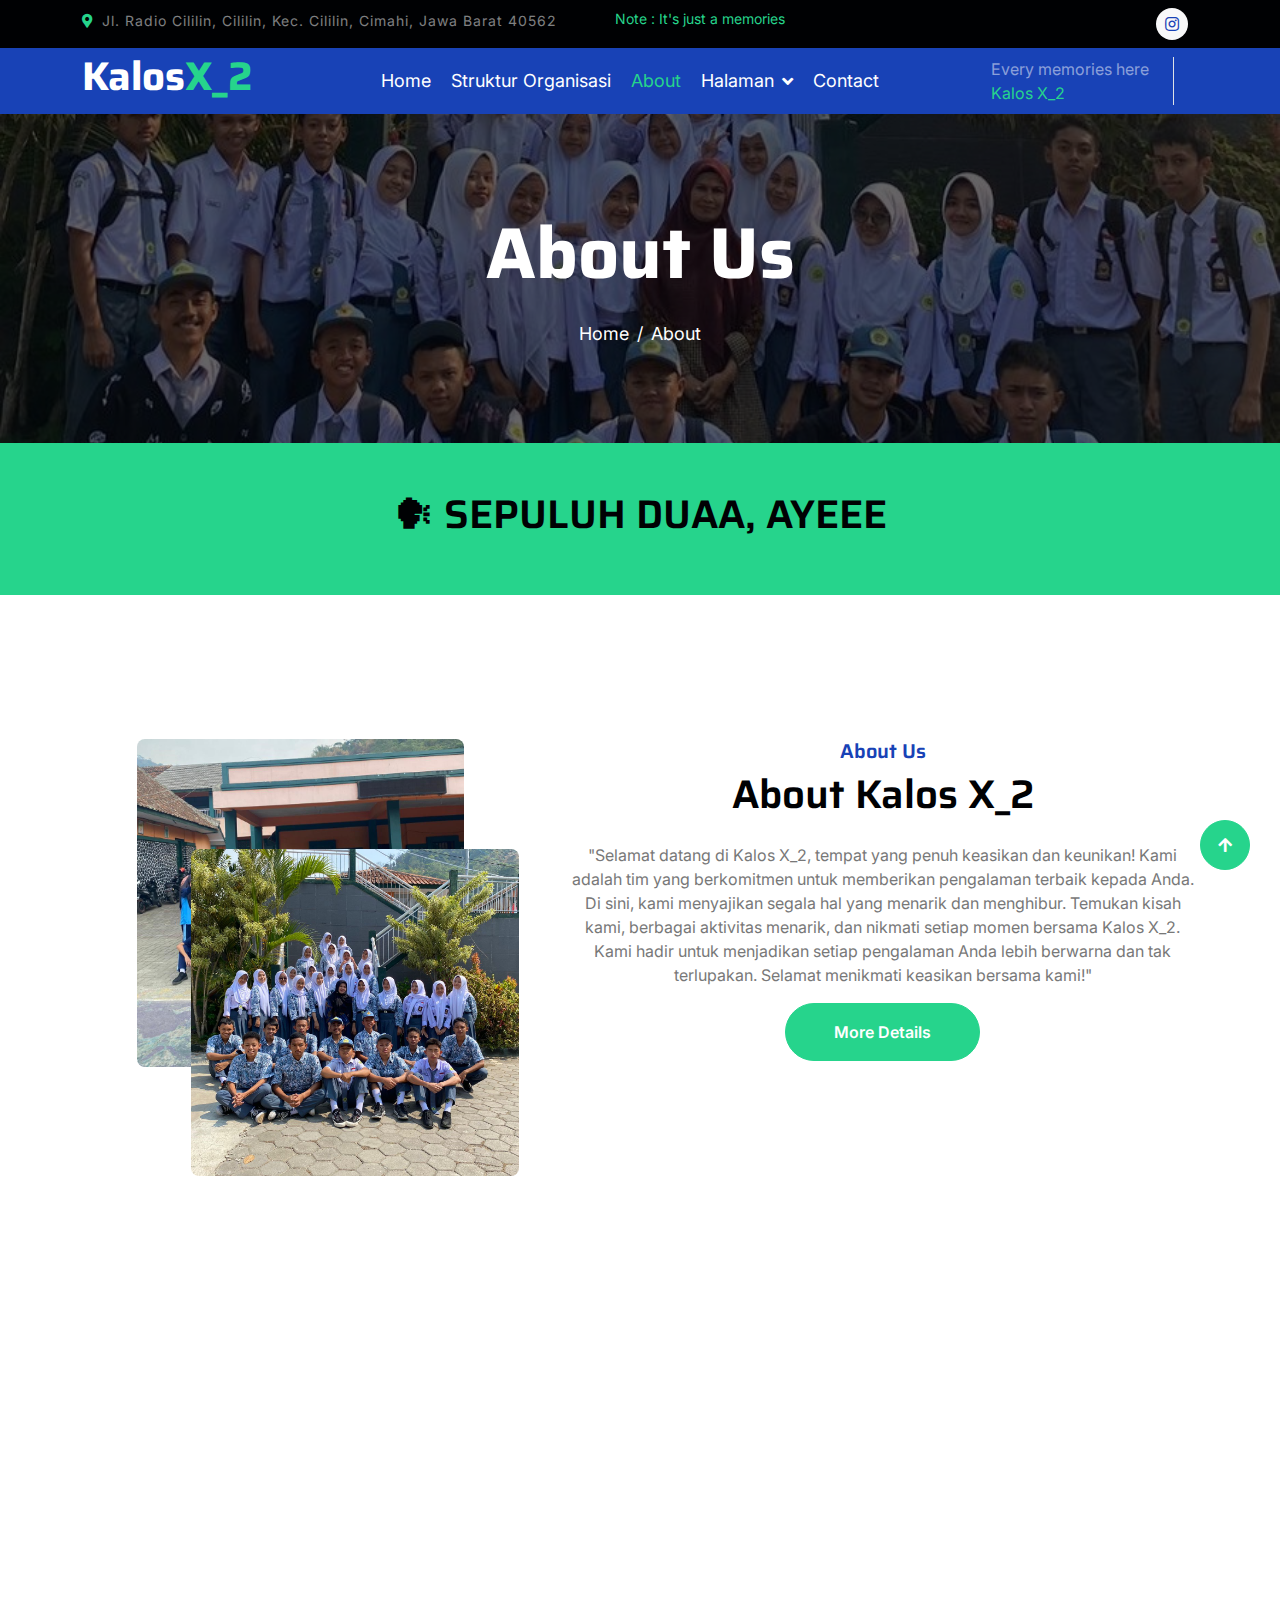
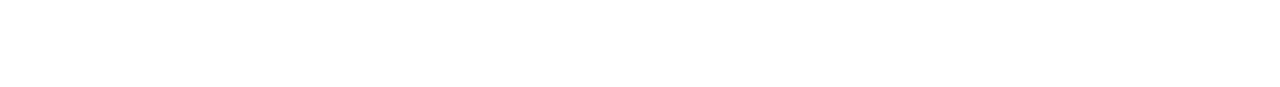
<file: about.html>
<!DOCTYPE html>
<html lang="en">

    <head>
        <meta charset="utf-8">
        <title>HighTech - IT Solutions Website Template</title>
        <meta content="width=device-width, initial-scale=1.0" name="viewport">
        <meta content="" name="keywords">
        <meta content="" name="description">

        <!-- Google Web Fonts -->
        <link rel="preconnect" href="https://fonts.googleapis.com">
        <link rel="preconnect" href="https://fonts.gstatic.com" crossorigin>
        <link href="https://fonts.googleapis.com/css2?family=Inter:wght@400;500;600&family=Saira:wght@500;600;700&display=swap" rel="stylesheet"> 

        <!-- Icon Font Stylesheet -->
        <link href="https://cdnjs.cloudflare.com/ajax/libs/font-awesome/5.10.0/css/all.min.css" rel="stylesheet">
        <link href="https://cdn.jsdelivr.net/npm/bootstrap-icons@1.4.1/font/bootstrap-icons.css" rel="stylesheet">

        <!-- Libraries Stylesheet -->
        <link href="lib/animate/animate.min.css" rel="stylesheet">
        <link href="lib/owlcarousel/assets/owl.carousel.min.css" rel="stylesheet">

        <!-- Customized Bootstrap Stylesheet -->
        <link href="css/bootstrap.min.css" rel="stylesheet">

        <!-- Template Stylesheet -->
        <link href="css/style.css" rel="stylesheet">
    </head>

    <body>
        <!-- Spinner Start -->
        <div id="spinner" class="show position-fixed translate-middle w-100 vh-100 top-50 start-50 d-flex align-items-center justify-content-center">
            <div class="spinner-grow text-primary" role="status"></div>
        </div>
        <!-- Spinner End -->

        <!-- Topbar Start -->
        <div class="container-fluid bg-dark py-2 d-none d-md-flex">
            <div class="container">
                <div class="d-flex justify-content-between topbar">
                    <div class="top-info">
                        <small class="me-3 text-white-50"><a href="https://maps.app.goo.gl/Dm6MvGpuCtN7dwPAA"><i class="fas fa-map-marker-alt me-2 text-secondary"></i></a>Jl. Radio Cililin, Cililin, Kec. Cililin, Cimahi, Jawa Barat 40562</small>
                    </div>
                    <div id="note" class="text-secondary d-none d-xl-flex"><small>Note : It's just a memories</small></div>
                    <div class="top-link">
                        <a href="https://www.instagram.com/kalos_x2?igsh=eXI5bjhlemFqYWw3" target="_blank" class="bg-light nav-fill btn btn-sm-square rounded-circle"><i class="fab fa-instagram text-primary"></i></a>
                    </div>
                    </div>
                </div>
            </div>
        </div>
        <!-- Topbar End -->

        <!-- Navbar Start -->
        <div class="container-fluid bg-primary">
            <div class="container">
                <nav class="navbar navbar-dark navbar-expand-lg py-0">
                    <a href="index.html" class="navbar-brand">
                        <h1 class="text-white fw-bold d-block">Kalos<span class="text-secondary">X_2</span> </h1>
                    </a>
                    <button type="button" class="navbar-toggler me-0" data-bs-toggle="collapse" data-bs-target="#navbarCollapse">
                        <span class="navbar-toggler-icon"></span>
                    </button>
                    <div class="collapse navbar-collapse bg-transparent" id="navbarCollapse">
                        <div class="navbar-nav ms-auto mx-xl-auto p-0">
                            <a href="index.html" class="nav-item nav-link">Home</a>
                            <a href="team.html" class="nav-item nav-link">Struktur Organisasi</a>
                            <a href="about.html" class="nav-item nav-link active">About</a>
                            <div class="nav-item dropdown">
                                <a href="#" class="nav-link dropdown-toggle" data-bs-toggle="dropdown">Halaman</a>
                                <div class="dropdown-menu rounded">
                                    <a href="blog.html" class="dropdown-item">Acara</a>
                                    <a href="project.html" class="dropdown-item">Kenangan kami</a>
                                    <a href="404.html" class="dropdown-item">404 Page</a>
                                </div>
                            </div>
                            <a href="404.html" class="nav-item nav-link">Contact</a>
                        </div>
                    </div>
                    <div class="d-none d-xl-flex flex-shirink-0">
                        <div class="d-flex flex-column pe-4 border-end">
                            <span class="text-white-50">Every memories here</span>
                            <span class="text-secondary">Kalos X_2</span>
                        </div>
                        <div class="d-flex align-items-center justify-content-center ms-4 ">
                        </div>
                    </div>
                </nav>
            </div>
        </div>
        <!-- Navbar End -->

        
        <!-- Page Header Start -->
        <div class="container-fluid page-header py-5">
            <div class="container text-center py-5">
                <h1 class="display-2 text-white mb-4 animated slideInDown">About Us</h1>
                <nav aria-label="breadcrumb animated slideInDown">
                    <ol class="breadcrumb justify-content-center mb-0">
                        <li class="breadcrumb-item"><a href="index.html">Home</a></li>
                        <li class="breadcrumb-item" aria-current="page">About</li>
                    </ol>
                </nav>
            </div>
        </div>
        <!-- Page Header End -->


        <!-- Fact Start -->
        <div class="container-fluid bg-secondary py-5">
            <div class="container">
                <div class="row">
                    <h1>🗣 SEPULUH DUAA, AYEEE</h1>
                </div>
            </div>
        </div>
        <!-- Fact End -->

        <!-- About Start -->
        <div class="container-fluid py-5 my-5">
            <div class="container pt-5">
                <div class="row g-5">
                    <div class="col-lg-5 col-md-6 col-sm-12 wow fadeIn" data-wow-delay=".3s">
                        <div class="h-100 position-relative">
                            <img src="img/17agt-2.jpg" class="img-fluid w-75 rounded" alt="" style="margin-bottom: 25%;">
                            <div class="position-absolute w-75" style="top: 25%; left: 25%;">
                                <img src="img/Geo1.jpg" class="img-fluid w-100 rounded" alt="">
                            </div>
                        </div>
                    </div>
                    <div class="col-lg-7 col-md-6 col-sm-12 wow fadeIn" data-wow-delay=".5s">
                        <h5 class="text-primary">About Us</h5>
                        <h1 class="mb-4">About Kalos X_2</h1>
                        <p>"Selamat datang di Kalos X_2, tempat yang penuh keasikan dan keunikan! Kami adalah tim yang berkomitmen untuk memberikan pengalaman terbaik kepada Anda. Di sini, kami menyajikan segala hal yang menarik dan menghibur. Temukan kisah kami, berbagai aktivitas menarik, dan nikmati setiap momen bersama Kalos X_2. Kami hadir untuk menjadikan setiap pengalaman Anda lebih berwarna dan tak terlupakan. Selamat menikmati keasikan bersama kami!"</p>
                        <a href="#" class="btn btn-secondary rounded-pill px-5 py-3 text-white">More Details</a>
                    </div>
                </div>
            </div>
        </div>
        <!-- About End -->


        <!-- Footer Start -->
        <div class="container-fluid footer bg-dark wow fadeIn" data-wow-delay=".3s">
            <div class="container pt-5 pb-4">
                <div class="row g-5">
                    <div class="col-lg-3 col-md-6">
                        <a href="index.html">
                            <h1 class="text-white fw-bold d-block">Kalos<span class="text-secondary">X_2</span> </h1>
                        </a>
                        <p class="mt-4 text-light">Lorem ipsum dolor sit amet consectetur adipisicing elit. Soluta facere delectus qui placeat inventore consectetur repellendus optio debitis.</p>
                        <div class="d-flex hightech-link">
                            <a href="https://www.instagram.com/kalos_x2?igsh=eXI5bjhlemFqYWw3" target="_blank" class="btn-light nav-fill btn btn-square rounded-circle me-2"><i class="fab fa-instagram text-primary"></i></a>
                        </div>
                    </div>
                    <div class="col-lg-3 col-md-6">
                        <a href="#" class="h3 text-secondary">Short Link</a>
                        <div class="mt-4 d-flex flex-column short-link">
                            <a href="about.html" class="mb-2 text-white"><i class="fas fa-angle-right text-secondary me-2"></i>About us</a>
                            <a href="404.html" class="mb-2 text-white"><i class="fas fa-angle-right text-secondary me-2"></i>Contact us</a>
                            <a href="project.html" class="mb-2 text-white"><i class="fas fa-angle-right text-secondary me-2"></i>Kenangan kami</a>
                            <a href="blog.html" class="mb-2 text-white"><i class="fas fa-angle-right text-secondary me-2"></i>Acara</a>
                        </div>
                    </div>
                    <div class="col-lg-3 col-md-6">
                        <a href="#" class="h3 text-secondary">Sekolah</a>
                        <div class="text-white mt-4 d-flex flex-column contact-link">
                            <a href="https://maps.app.goo.gl/Dm6MvGpuCtN7dwPAA" target="_blank" class="pb-3 text-light border-bottom border-primary"><i class="fas fa-map-marker-alt text-secondary me-2"></i> Jl. Radio Cililin, Cililin, Kec. Cililin, Cimahi, Jawa Barat 40562</a>
                        </div>
                    </div>
                </div>
                <hr class="text-light mt-5 mb-4">
                <div class="row">
                    <div class="col-md-6 text-center text-md-start">
                        <span class="text-light"><a href="#" class="text-secondary"><i class="fas fa-copyright text-secondary me-2"></i>2023 Kalos X_2</a>, All right reserved.</span>
                    </div>
                    <div class="col-md-6 text-center text-md-end">
                        <!--/*** This template is free as long as you keep the footer author’s credit link/attribution link/backlink. If you'd like to use the template without the footer author’s credit link/attribution link/backlink, you can purchase the Credit Removal License from "https://htmlcodex.com/credit-removal". Thank you for your support. ***/-->
                        <span class="text-light">Designed By<a href="https://htmlcodex.com" class="text-secondary">HTML Codex</a></span>
                        <a href="https://www.instagram.com/vale.kz3?igsh=MWVzeGZ2ZzZ5dmF2MQ==" target="_blank" class="text-secondary">Edited by ValeKZ</a>
                    </div>
                </div>
            </div>
        </div>
        <!-- Footer End -->


        <!-- Back to Top -->
        <a href="#" class="btn btn-secondary btn-square rounded-circle back-to-top"><i class="fa fa-arrow-up text-white"></i></a>

        
        <!-- JavaScript Libraries -->
        <script src="https://ajax.googleapis.com/ajax/libs/jquery/3.6.4/jquery.min.js"></script>
        <script src="https://cdn.jsdelivr.net/npm/bootstrap@5.0.0/dist/js/bootstrap.bundle.min.js"></script>
        <script src="lib/wow/wow.min.js"></script>
        <script src="lib/easing/easing.min.js"></script>
        <script src="lib/waypoints/waypoints.min.js"></script>
        <script src="lib/owlcarousel/owl.carousel.min.js"></script>

        <!-- Template Javascript -->
        <script src="js/main.js"></script>
    </body>

</html>
</file>
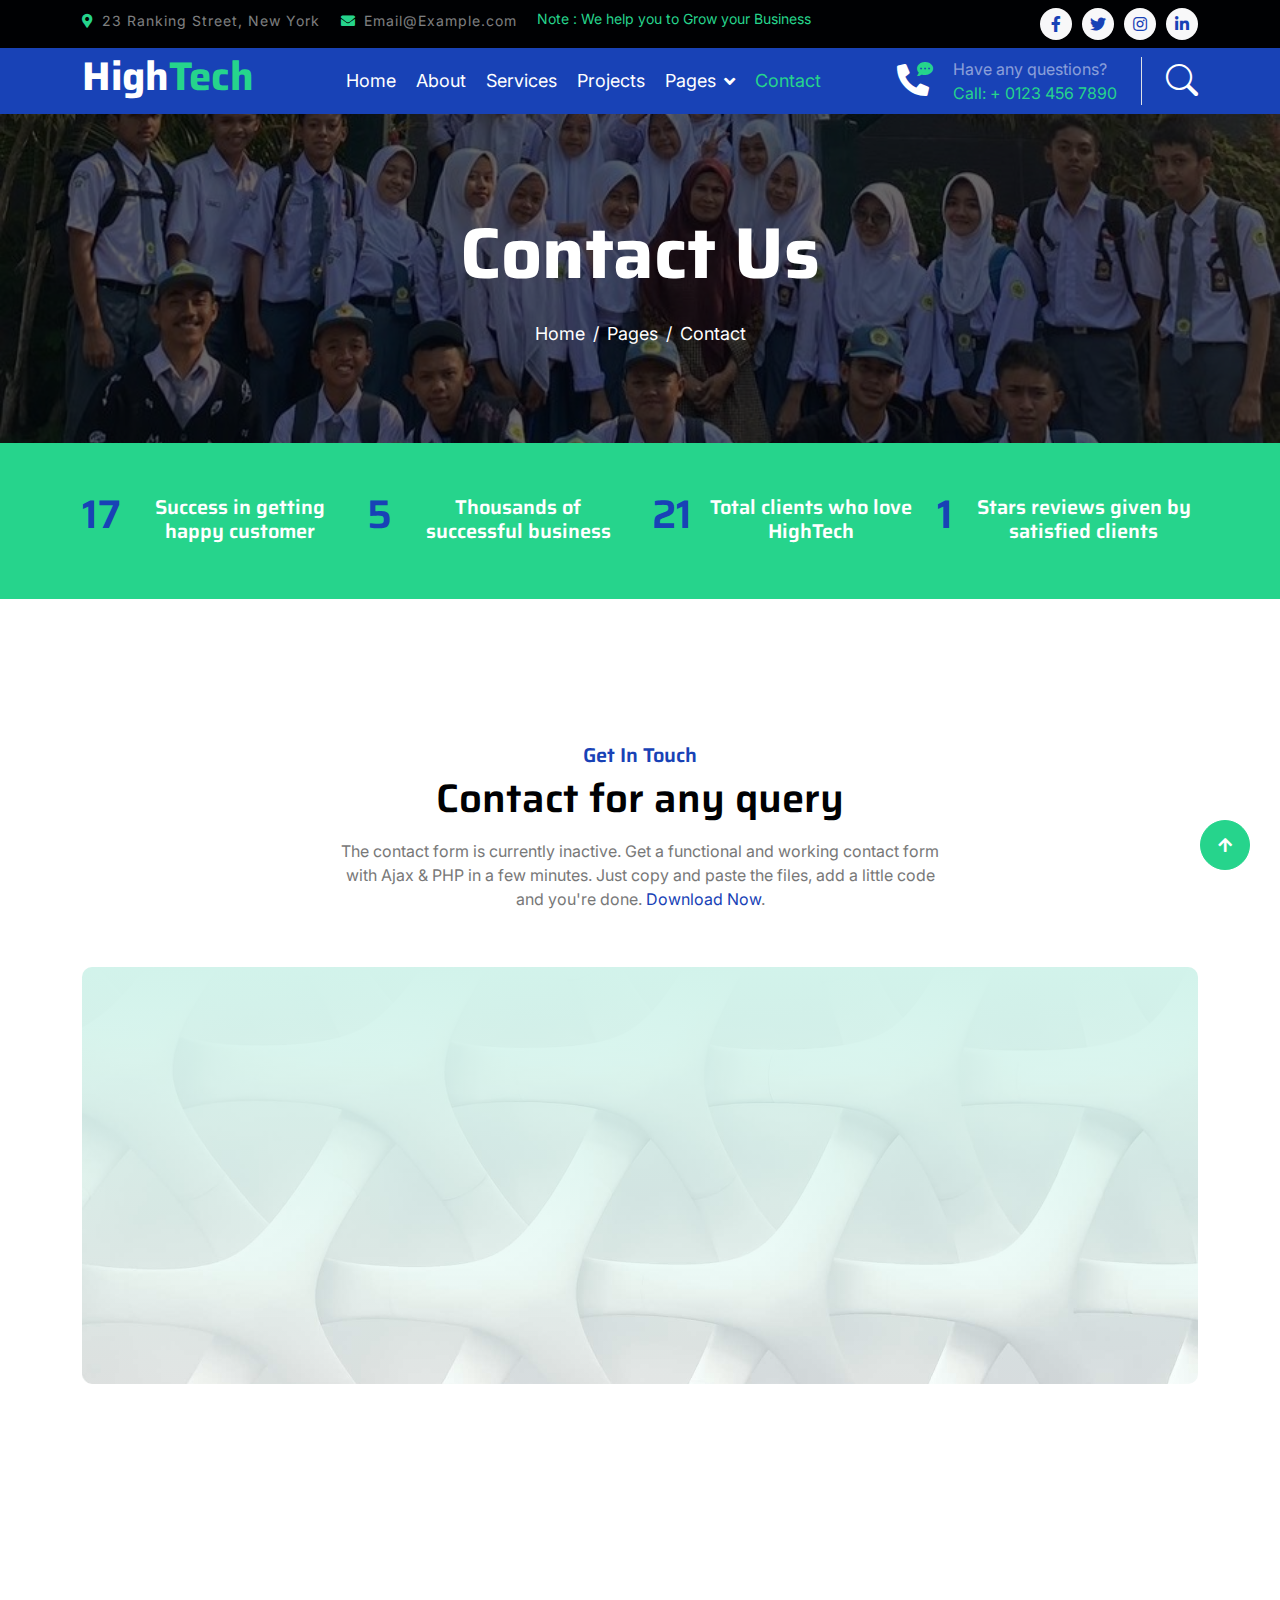
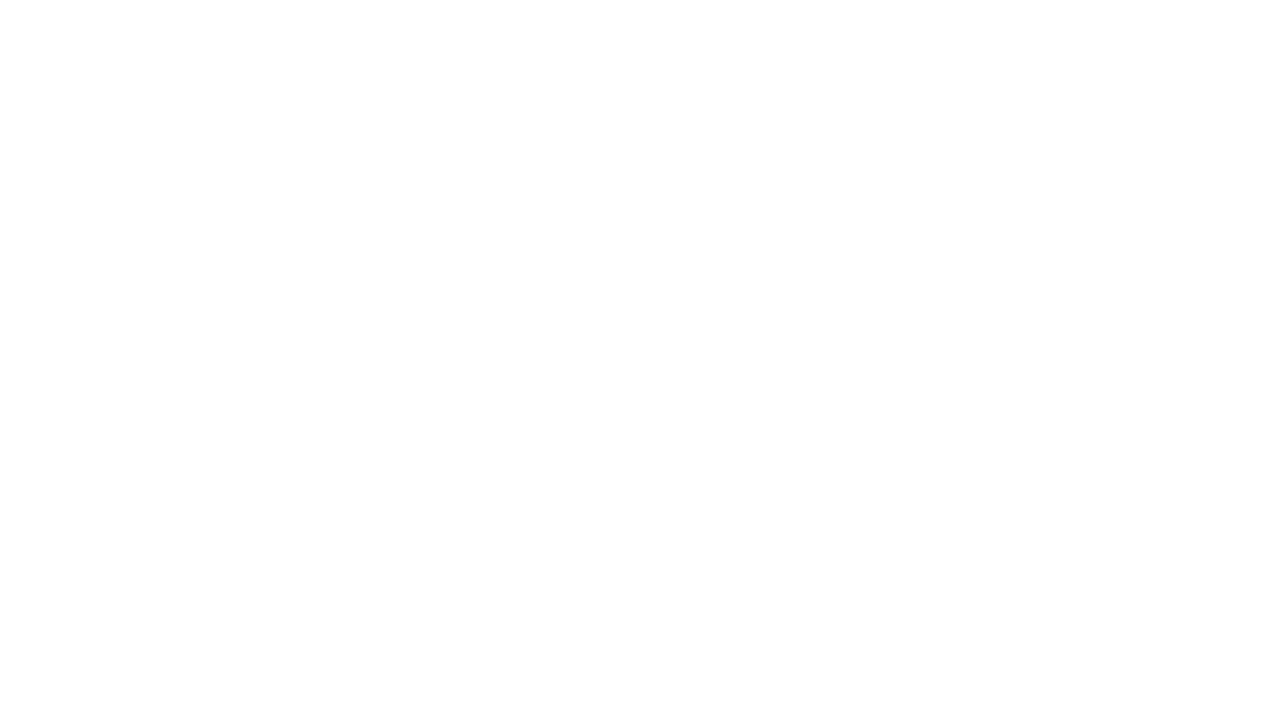
<file: contact.html>
<!DOCTYPE html>
<html lang="en">

    <head>
        <meta charset="utf-8">
        <title>HighTech - IT Solutions Website Template</title>
        <meta content="width=device-width, initial-scale=1.0" name="viewport">
        <meta content="" name="keywords">
        <meta content="" name="description">

        <!-- Google Web Fonts -->
        <link rel="preconnect" href="https://fonts.googleapis.com">
        <link rel="preconnect" href="https://fonts.gstatic.com" crossorigin>
        <link href="https://fonts.googleapis.com/css2?family=Inter:wght@400;500;600&family=Saira:wght@500;600;700&display=swap" rel="stylesheet"> 

        <!-- Icon Font Stylesheet -->
        <link href="https://cdnjs.cloudflare.com/ajax/libs/font-awesome/5.10.0/css/all.min.css" rel="stylesheet">
        <link href="https://cdn.jsdelivr.net/npm/bootstrap-icons@1.4.1/font/bootstrap-icons.css" rel="stylesheet">

        <!-- Libraries Stylesheet -->
        <link href="lib/animate/animate.min.css" rel="stylesheet">
        <link href="lib/owlcarousel/assets/owl.carousel.min.css" rel="stylesheet">

        <!-- Customized Bootstrap Stylesheet -->
        <link href="css/bootstrap.min.css" rel="stylesheet">

        <!-- Template Stylesheet -->
        <link href="css/style.css" rel="stylesheet">
    </head>

    <body>
        <!-- Spinner Start -->
        <div id="spinner" class="show position-fixed translate-middle w-100 vh-100 top-50 start-50 d-flex align-items-center justify-content-center">
            <div class="spinner-grow text-primary" role="status"></div>
        </div>
        <!-- Spinner End -->

        <!-- Topbar Start -->
        <div class="container-fluid bg-dark py-2 d-none d-md-flex">
            <div class="container">
                <div class="d-flex justify-content-between topbar">
                    <div class="top-info">
                        <small class="me-3 text-white-50"><a href="#"><i class="fas fa-map-marker-alt me-2 text-secondary"></i></a>23 Ranking Street, New York</small>
                        <small class="me-3 text-white-50"><a href="#"><i class="fas fa-envelope me-2 text-secondary"></i></a>Email@Example.com</small>
                    </div>
                    <div id="note" class="text-secondary d-none d-xl-flex"><small>Note : We help you to Grow your Business</small></div>
                    <div class="top-link">
                        <a href="" class="bg-light nav-fill btn btn-sm-square rounded-circle"><i class="fab fa-facebook-f text-primary"></i></a>
                        <a href="" class="bg-light nav-fill btn btn-sm-square rounded-circle"><i class="fab fa-twitter text-primary"></i></a>
                        <a href="" class="bg-light nav-fill btn btn-sm-square rounded-circle"><i class="fab fa-instagram text-primary"></i></a>
                        <a href="" class="bg-light nav-fill btn btn-sm-square rounded-circle me-0"><i class="fab fa-linkedin-in text-primary"></i></a>
                    </div>
                </div>
            </div>
        </div>
        <!-- Topbar End -->

        <!-- Navbar Start -->
        <div class="container-fluid bg-primary">
            <div class="container">
                <nav class="navbar navbar-dark navbar-expand-lg py-0">
                    <a href="index.html" class="navbar-brand">
                        <h1 class="text-white fw-bold d-block">High<span class="text-secondary">Tech</span> </h1>
                    </a>
                    <button type="button" class="navbar-toggler me-0" data-bs-toggle="collapse" data-bs-target="#navbarCollapse">
                        <span class="navbar-toggler-icon"></span>
                    </button>
                    <div class="collapse navbar-collapse bg-transparent" id="navbarCollapse">
                        <div class="navbar-nav ms-auto mx-xl-auto p-0">
                            <a href="index.html" class="nav-item nav-link">Home</a>
                            <a href="about.html" class="nav-item nav-link">About</a>
                            <a href="service.html" class="nav-item nav-link">Services</a>
                            <a href="project.html" class="nav-item nav-link">Projects</a>
                            <div class="nav-item dropdown">
                                <a href="#" class="nav-link dropdown-toggle" data-bs-toggle="dropdown">Pages</a>
                                <div class="dropdown-menu rounded">
                                    <a href="blog.html" class="dropdown-item">Our Blog</a>
                                    <a href="team.html" class="dropdown-item">Our Team</a>
                                    <a href="testimonial.html" class="dropdown-item">Testimonial</a>
                                    <a href="404.html" class="dropdown-item">404 Page</a>
                                </div>
                            </div>
                            <a href="contact.html" class="nav-item nav-link active">Contact</a>
                        </div>
                    </div>
                    <div class="d-none d-xl-flex flex-shirink-0">
                        <div id="phone-tada" class="d-flex align-items-center justify-content-center me-4">
                            <a href="" class="position-relative animated tada infinite">
                                <i class="fa fa-phone-alt text-white fa-2x"></i>
                                <div class="position-absolute" style="top: -7px; left: 20px;">
                                    <span><i class="fa fa-comment-dots text-secondary"></i></span>
                                </div>
                            </a>
                        </div>
                        <div class="d-flex flex-column pe-4 border-end">
                            <span class="text-white-50">Have any questions?</span>
                            <span class="text-secondary">Call: + 0123 456 7890</span>
                        </div>
                        <div class="d-flex align-items-center justify-content-center ms-4 ">
                            <a href="#"><i class="bi bi-search text-white fa-2x"></i> </a>
                        </div>
                    </div>
                </nav>
            </div>
        </div>
        <!-- Navbar End -->

        
        <!-- Page Header Start -->
        <div class="container-fluid page-header py-5">
            <div class="container text-center py-5">
                <h1 class="display-2 text-white mb-4 animated slideInDown">Contact Us</h1>
                <nav aria-label="breadcrumb animated slideInDown">
                    <ol class="breadcrumb justify-content-center mb-0">
                        <li class="breadcrumb-item"><a href="#">Home</a></li>
                        <li class="breadcrumb-item"><a href="#">Pages</a></li>
                        <li class="breadcrumb-item" aria-current="page">Contact</li>
                    </ol>
                </nav>
            </div>
        </div>
        <!-- Page Header End -->


        <!-- Fact Start -->
        <div class="container-fluid bg-secondary py-5">
            <div class="container">
                <div class="row">
                    <div class="col-lg-3 wow fadeIn" data-wow-delay=".1s">
                        <div class="d-flex counter">
                            <h1 class="me-3 text-primary counter-value">99</h1>
                            <h5 class="text-white mt-1">Success in getting happy customer</h5>
                        </div>
                    </div>
                    <div class="col-lg-3 wow fadeIn" data-wow-delay=".3s">
                        <div class="d-flex counter">
                            <h1 class="me-3 text-primary counter-value">25</h1>
                            <h5 class="text-white mt-1">Thousands of successful business</h5>
                        </div>
                    </div>
                    <div class="col-lg-3 wow fadeIn" data-wow-delay=".5s">
                        <div class="d-flex counter">
                            <h1 class="me-3 text-primary counter-value">120</h1>
                            <h5 class="text-white mt-1">Total clients who love HighTech</h5>
                        </div>
                    </div>
                    <div class="col-lg-3 wow fadeIn" data-wow-delay=".7s">
                        <div class="d-flex counter">
                            <h1 class="me-3 text-primary counter-value">5</h1>
                            <h5 class="text-white mt-1">Stars reviews given by satisfied clients</h5>
                        </div>
                    </div>
                </div>
            </div>
        </div>
        <!-- Fact End -->


        <!-- Contact Start -->
        <div class="container-fluid py-5 mt-5">
            <div class="container py-5">
                <div class="text-center mx-auto pb-5 wow fadeIn" data-wow-delay=".3s" style="max-width: 600px;">
                    <h5 class="text-primary">Get In Touch</h5>
                    <h1 class="mb-3">Contact for any query</h1>
                    <p class="mb-2">The contact form is currently inactive. Get a functional and working contact form with Ajax & PHP in a few minutes. Just copy and paste the files, add a little code and you're done. <a href="https://htmlcodex.com/contact-form">Download Now</a>.</p>
                </div>
                <div class="contact-detail position-relative p-5">
                    <div class="row g-5 mb-5 justify-content-center">
                        <div class="col-xl-4 col-lg-6 wow fadeIn" data-wow-delay=".3s">
                            <div class="d-flex bg-light p-3 rounded">
                                <div class="flex-shrink-0 btn-square bg-secondary rounded-circle" style="width: 64px; height: 64px;">
                                    <i class="fas fa-map-marker-alt text-white"></i>
                                </div>
                                <div class="ms-3">
                                    <h4 class="text-primary">Address</h4>
                                    <a href="https://goo.gl/maps/Zd4BCynmTb98ivUJ6" target="_blank" class="h5">23 rank Str, NY</a>
                                </div>
                            </div>
                        </div>
                        <div class="col-xl-4 col-lg-6 wow fadeIn" data-wow-delay=".5s">
                            <div class="d-flex bg-light p-3 rounded">
                                <div class="flex-shrink-0 btn-square bg-secondary rounded-circle" style="width: 64px; height: 64px;">
                                    <i class="fa fa-phone text-white"></i>
                                </div>
                                <div class="ms-3">
                                    <h4 class="text-primary">Call Us</h4>
                                    <a class="h5" href="tel:+0123456789" target="_blank">+012 3456 7890</a>
                                </div>
                            </div>
                        </div>
                        <div class="col-xl-4 col-lg-6 wow fadeIn" data-wow-delay=".7s">
                            <div class="d-flex bg-light p-3 rounded">
                                <div class="flex-shrink-0 btn-square bg-secondary rounded-circle" style="width: 64px; height: 64px;">
                                    <i class="fa fa-envelope text-white"></i>
                                </div>
                                <div class="ms-3">
                                    <h4 class="text-primary">Email Us</h4>
                                    <a class="h5" href="mailto:info@example.com" target="_blank">info@example.com</a>
                                </div>
                            </div>
                        </div>
                    </div>
                    <div class="row g-5">
                        <div class="col-lg-6 wow fadeIn" data-wow-delay=".3s">
                            <div class="p-5 h-100 rounded contact-map">
                                <iframe class="rounded w-100 h-100" src="https://www.google.com/maps/embed?pb=!1m18!1m12!1m3!1d3025.4710403339755!2d-73.82241512404069!3d40.685622471397615!2m3!1f0!2f0!3f0!3m2!1i1024!2i768!4f13.1!3m3!1m2!1s0x89c26749046ee14f%3A0xea672968476d962c!2s123rd%20St%2C%20Queens%2C%20NY%2C%20USA!5e0!3m2!1sen!2sbd!4v1686493221834!5m2!1sen!2sbd" style="border:0;" allowfullscreen="" loading="lazy" referrerpolicy="no-referrer-when-downgrade"></iframe>
                            </div>
                        </div>
                        <div class="col-lg-6 wow fadeIn" data-wow-delay=".5s">
                            <div class="p-5 rounded contact-form">
                                <div class="mb-4">
                                    <input type="text" class="form-control border-0 py-3" placeholder="Your Name">
                                </div>
                                <div class="mb-4">
                                    <input type="email" class="form-control border-0 py-3" placeholder="Your Email">
                                </div>
                                <div class="mb-4">
                                    <input type="text" class="form-control border-0 py-3" placeholder="Project">
                                </div>
                                <div class="mb-4">
                                    <textarea class="w-100 form-control border-0 py-3" rows="6" cols="10" placeholder="Message"></textarea>
                                </div>
                                <div class="text-start">
                                    <button class="btn bg-primary text-white py-3 px-5" type="button">Send Message</button>
                                </div>
                            </div>
                        </div>
                    </div>
                </div>
            </div> 
        </div>
        <!-- Contact End -->


        <!-- Footer Start -->
         <div class="container-fluid footer bg-dark wow fadeIn" data-wow-delay=".3s">
            <div class="container pt-5 pb-4">
                <div class="row g-5">
                    <div class="col-lg-3 col-md-6">
                        <a href="index.html">
                            <h1 class="text-white fw-bold d-block">High<span class="text-secondary">Tech</span> </h1>
                        </a>
                        <p class="mt-4 text-light">Lorem ipsum dolor sit amet consectetur adipisicing elit. Soluta facere delectus qui placeat inventore consectetur repellendus optio debitis.</p>
                        <div class="d-flex hightech-link">
                            <a href="" class="btn-light nav-fill btn btn-square rounded-circle me-2"><i class="fab fa-facebook-f text-primary"></i></a>
                            <a href="" class="btn-light nav-fill btn btn-square rounded-circle me-2"><i class="fab fa-twitter text-primary"></i></a>
                            <a href="" class="btn-light nav-fill btn btn-square rounded-circle me-2"><i class="fab fa-instagram text-primary"></i></a>
                            <a href="" class="btn-light nav-fill btn btn-square rounded-circle me-0"><i class="fab fa-linkedin-in text-primary"></i></a>
                        </div>
                    </div>
                    <div class="col-lg-3 col-md-6">
                        <a href="#" class="h3 text-secondary">Short Link</a>
                        <div class="mt-4 d-flex flex-column short-link">
                            <a href="" class="mb-2 text-white"><i class="fas fa-angle-right text-secondary me-2"></i>About us</a>
                            <a href="" class="mb-2 text-white"><i class="fas fa-angle-right text-secondary me-2"></i>Contact us</a>
                            <a href="" class="mb-2 text-white"><i class="fas fa-angle-right text-secondary me-2"></i>Our Services</a>
                            <a href="" class="mb-2 text-white"><i class="fas fa-angle-right text-secondary me-2"></i>Our Projects</a>
                            <a href="" class="mb-2 text-white"><i class="fas fa-angle-right text-secondary me-2"></i>Latest Blog</a>
                        </div>
                    </div>
                    <div class="col-lg-3 col-md-6">
                        <a href="#" class="h3 text-secondary">Help Link</a>
                        <div class="mt-4 d-flex flex-column help-link">
                            <a href="" class="mb-2 text-white"><i class="fas fa-angle-right text-secondary me-2"></i>Terms Of use</a>
                            <a href="" class="mb-2 text-white"><i class="fas fa-angle-right text-secondary me-2"></i>Privacy Policy</a>
                            <a href="" class="mb-2 text-white"><i class="fas fa-angle-right text-secondary me-2"></i>Helps</a>
                            <a href="" class="mb-2 text-white"><i class="fas fa-angle-right text-secondary me-2"></i>FQAs</a>
                            <a href="" class="mb-2 text-white"><i class="fas fa-angle-right text-secondary me-2"></i>Contact</a>
                        </div>
                    </div>
                    <div class="col-lg-3 col-md-6">
                        <a href="#" class="h3 text-secondary">Contact Us</a>
                        <div class="text-white mt-4 d-flex flex-column contact-link">
                            <a href="#" class="pb-3 text-light border-bottom border-primary"><i class="fas fa-map-marker-alt text-secondary me-2"></i> 123 Street, New York, USA</a>
                            <a href="#" class="py-3 text-light border-bottom border-primary"><i class="fas fa-phone-alt text-secondary me-2"></i> +123 456 7890</a>
                            <a href="#" class="py-3 text-light border-bottom border-primary"><i class="fas fa-envelope text-secondary me-2"></i> info@exmple.con</a>
                        </div>
                    </div>
                </div>
                <hr class="text-light mt-5 mb-4">
                <div class="row">
                    <div class="col-md-6 text-center text-md-start">
                        <span class="text-light"><a href="#" class="text-secondary"><i class="fas fa-copyright text-secondary me-2"></i>Your Site Name</a>, All right reserved.</span>
                    </div>
                    <div class="col-md-6 text-center text-md-end">
                        <!--/*** This template is free as long as you keep the footer author’s credit link/attribution link/backlink. If you'd like to use the template without the footer author’s credit link/attribution link/backlink, you can purchase the Credit Removal License from "https://htmlcodex.com/credit-removal". Thank you for your support. ***/-->
                        <span class="text-light">Designed By<a href="https://htmlcodex.com" class="text-secondary">HTML Codex</a></span>
                    </div>
                </div>
            </div>
        </div>
        <!-- Footer End -->


        <!-- Back to Top -->
        <a href="#" class="btn btn-secondary btn-square rounded-circle back-to-top"><i class="fa fa-arrow-up text-white"></i></a>

        
        <!-- JavaScript Libraries -->
        <script src="https://ajax.googleapis.com/ajax/libs/jquery/3.6.4/jquery.min.js"></script>
        <script src="https://cdn.jsdelivr.net/npm/bootstrap@5.0.0/dist/js/bootstrap.bundle.min.js"></script>
        <script src="lib/wow/wow.min.js"></script>
        <script src="lib/easing/easing.min.js"></script>
        <script src="lib/waypoints/waypoints.min.js"></script>
        <script src="lib/owlcarousel/owl.carousel.min.js"></script>

        <!-- Template Javascript -->
        <script src="js/main.js"></script>
    </body>

</html>
</file>
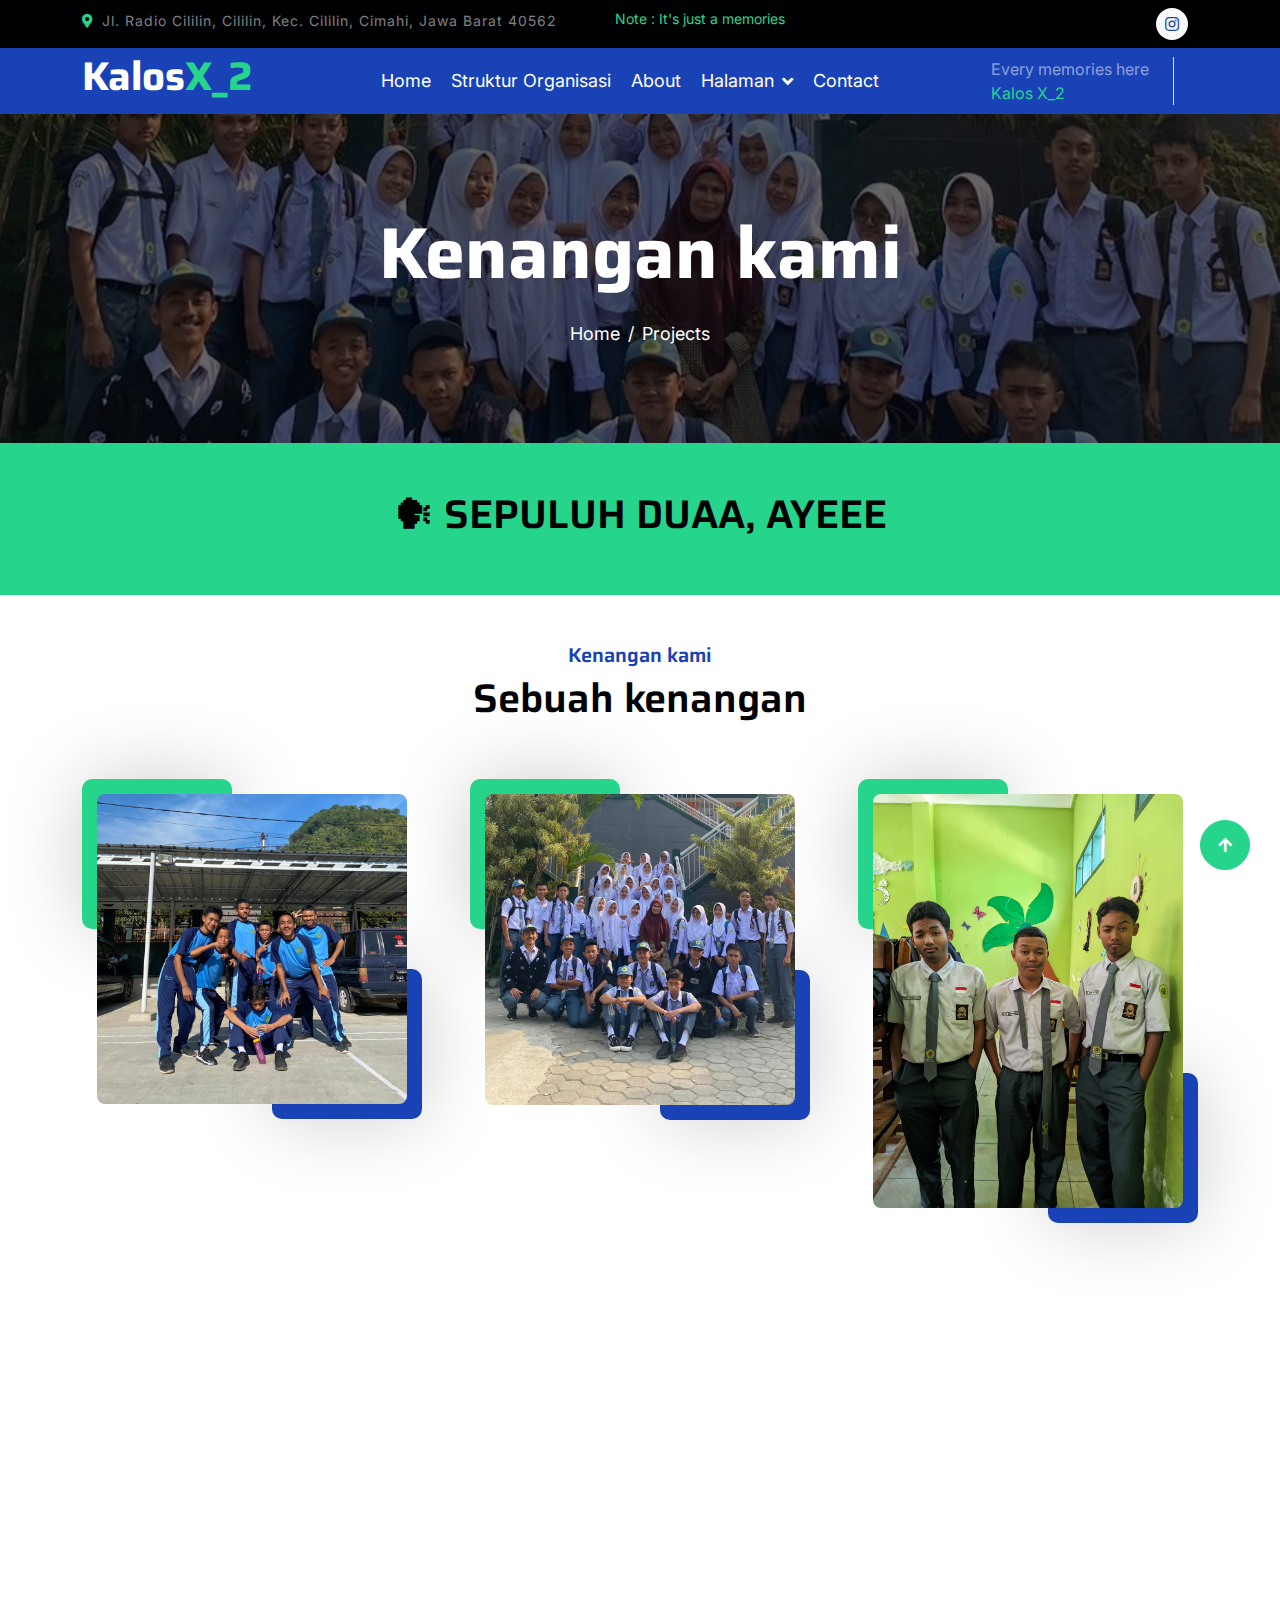
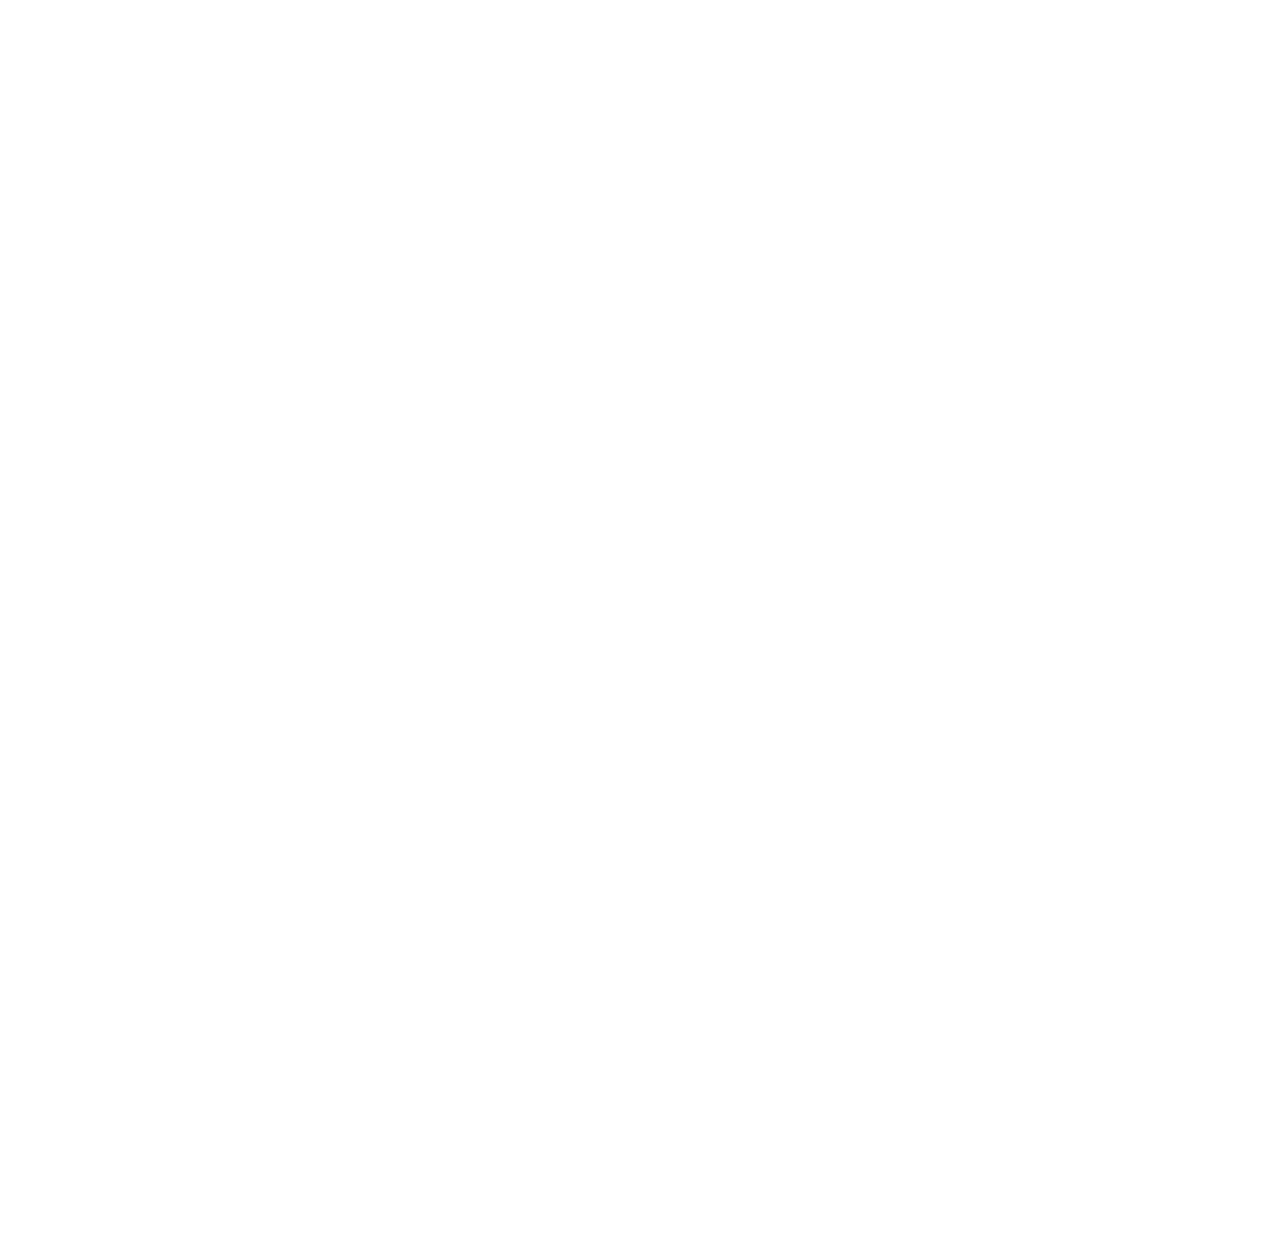
<file: project.html>
<!DOCTYPE html>
<html lang="en">

    <head>
        <meta charset="utf-8">
        <title>Kalos X_2</title>
        <meta content="width=device-width, initial-scale=1.0" name="viewport">
        <meta content="" name="keywords">
        <meta content="" name="description">

        <!-- Google Web Fonts -->
        <link rel="preconnect" href="https://fonts.googleapis.com">
        <link rel="preconnect" href="https://fonts.gstatic.com" crossorigin>
        <link href="https://fonts.googleapis.com/css2?family=Inter:wght@400;500;600&family=Saira:wght@500;600;700&display=swap" rel="stylesheet"> 

        <!-- Icon Font Stylesheet -->
        <link href="https://cdnjs.cloudflare.com/ajax/libs/font-awesome/5.10.0/css/all.min.css" rel="stylesheet">
        <link href="https://cdn.jsdelivr.net/npm/bootstrap-icons@1.4.1/font/bootstrap-icons.css" rel="stylesheet">

        <!-- Libraries Stylesheet -->
        <link href="lib/animate/animate.min.css" rel="stylesheet">
        <link href="lib/owlcarousel/assets/owl.carousel.min.css" rel="stylesheet">

        <!-- Customized Bootstrap Stylesheet -->
        <link href="css/bootstrap.min.css" rel="stylesheet">

        <!-- Template Stylesheet -->
        <link href="css/style.css" rel="stylesheet">
    </head>

    <body>
        <!-- Spinner Start -->
        <div id="spinner" class="show position-fixed translate-middle w-100 vh-100 top-50 start-50 d-flex align-items-center justify-content-center">
            <div class="spinner-grow text-primary" role="status"></div>
        </div>
        <!-- Spinner End -->

        <!-- Topbar Start -->
        <div class="container-fluid bg-dark py-2 d-none d-md-flex">
            <div class="container">
                <div class="d-flex justify-content-between topbar">
                    <div class="top-info">
                        <small class="me-3 text-white-50"><a href="#"><i class="fas fa-map-marker-alt me-2 text-secondary"></i></a>Jl. Radio Cililin, Cililin, Kec. Cililin, Cimahi, Jawa Barat 40562</small>
                    </div>
                    <div id="note" class="text-secondary d-none d-xl-flex"><small>Note : It's just a memories</small></div>
                    <div class="top-link">
                        <a href="https://www.instagram.com/kalos_x2?igsh=eXI5bjhlemFqYWw3" target="_blank" class="bg-light nav-fill btn btn-sm-square rounded-circle"><i class="fab fa-instagram text-primary"></i></a>
                    </div>
                    </div>
                </div>
            </div>
        </div>
        <!-- Topbar End -->

       <!-- Navbar Start -->
       <div class="container-fluid bg-primary">
        <div class="container">
            <nav class="navbar navbar-dark navbar-expand-lg py-0">
                <a href="index.html" class="navbar-brand">
                    <h1 class="text-white fw-bold d-block">Kalos<span class="text-secondary">X_2</span> </h1>
                </a>
                <button type="button" class="navbar-toggler me-0" data-bs-toggle="collapse" data-bs-target="#navbarCollapse">
                    <span class="navbar-toggler-icon"></span>
                </button>
                <div class="collapse navbar-collapse bg-transparent" id="navbarCollapse">
                    <div class="navbar-nav ms-auto mx-xl-auto p-0">
                        <a href="index.html" class="nav-item nav-link">Home</a>
                        <a href="team.html" class="nav-item nav-link">Struktur Organisasi</a>
                        <a href="about.html" class="nav-item nav-link">About</a>
                        <div class="nav-item dropdown">
                            <a href="#" class="nav-link dropdown-toggle" data-bs-toggle="dropdown">Halaman</a>
                            <div class="dropdown-menu rounded">
                                <a href="blog.html" class="dropdown-item">Acara</a>
                                <a href="project.html" class="dropdown-item active text-secondary">Kenangan kami</a>
                                <a href="404.html" class="dropdown-item">404 Page</a>
                            </div>
                        </div>
                        <a href="404.html" class="nav-item nav-link">Contact</a>
                    </div>
                </div>
                <div class="d-none d-xl-flex flex-shirink-0">
                    <div class="d-flex flex-column pe-4 border-end">
                        <span class="text-white-50">Every memories here</span>
                        <span class="text-secondary">Kalos X_2</span>
                    </div>
                    <div class="d-flex align-items-center justify-content-center ms-4 ">
                    </div>
                </div>
            </nav>
        </div>
    </div>
    <!-- Navbar End -->

        
        <!-- Page Header Start -->
        <div class="container-fluid page-header py-5">
            <div class="container text-center py-5">
                <h1 class="display-2 text-white mb-4 animated slideInDown">Kenangan kami</h1>
                <nav aria-label="breadcrumb animated slideInDown">
                    <ol class="breadcrumb justify-content-center mb-0">
                        <li class="breadcrumb-item"><a href="index.html">Home</a></li>
                        <li class="breadcrumb-item" aria-current="page">Projects</li>
                    </ol>
                </nav>
            </div>
        </div>
        <!-- Page Header End -->


        <!-- Fact Start -->
        <div class="container-fluid bg-secondary py-5">
            <div class="container">
                <div class="row">
                    <h1>🗣 SEPULUH DUAA, AYEEE</h1>
                </div>
            </div>
        </div>
        <!-- Fact End -->


        <!-- Project Start -->
        <div class="container-fluid project py-5 mb-5">
            <div class="container">
                <div class="text-center mx-auto pb-5 wow fadeIn" data-wow-delay=".3s" style="max-width: 600px;">
                    <h5 class="text-primary">Kenangan kami</h5>
                    <h1>Sebuah kenangan</h1>
                </div>
                <div class="row g-5">
                    <div class="col-md-6 col-lg-4 wow fadeIn" data-wow-delay=".3s">
                        <div class="project-item">
                            <div class="project-img">
                                <img src="img/Olga.jpg" class="img-fluid w-100 rounded" alt="">
                            </div>
                        </div>
                    </div>
                    <div class="col-md-6 col-lg-4 wow fadeIn" data-wow-delay=".5s">
                        <div class="project-item">
                            <div class="project-img">
                                <img src="img/Entin.jpg" class="img-fluid w-100 rounded" alt="">
                            </div>
                        </div>
                    </div>
                    <div class="col-md-6 col-lg-4 wow fadeIn" data-wow-delay=".5s">
                        <div class="project-item">
                            <div class="project-img">
                                <img src="img/P5.jpg" class="img-fluid w-100 rounded" alt="">
                            </div>
                        </div>
                    </div>
                    <div class="col-md-6 col-lg-4 wow fadeIn" data-wow-delay=".5s">
                        <div class="project-item">
                            <div class="project-img">
                                <img src="img/RE-4.jpg" class="img-fluid w-100 rounded" alt="">
                            </div>
                        </div>
                    </div>
                    <div class="col-md-6 col-lg-4 wow fadeIn" data-wow-delay=".5s">
                        <div class="project-item .min-vw-100 mw-200">
                            <div class="project-img">
                                <img src="img/RE-2.jpg" class="img-fluid w-100 rounded" alt="">
                            </div>
                        </div>
                    </div>
                    <div class="col-md-6 col-lg-4 wow fadeIn" data-wow-delay=".5s">
                        <div class="project-item">
                            <div class="project-img">
                                <img src="img/Random.jpg" class="img-fluid w-100 rounded" alt="">
                            </div>
                        </div>
                    </div>
                    <div class="col-md-6 col-lg-4 wow fadeIn" data-wow-delay=".5s">
                        <div class="project-item">
                            <div class="project-img">
                                <img src="img/RE-3.jpg" class="img-fluid w-100 rounded" alt="">
                            </div>
                        </div>
                    </div>
                    <div class="col-md-6 col-lg-4 wow fadeIn" data-wow-delay=".5s">
                        <div class="project-item">
                            <div class="project-img">
                                <img src="img/Random-3.jpg" class="img-fluid w-100 rounded" alt="">
                            </div>
                        </div>
                    </div>
                    <div class="col-md-6 col-lg-4 wow fadeIn" data-wow-delay=".5s">
                        <div class="project-item">
                            <div class="project-img">
                                <img src="img/Random-2.jpg" class="img-fluid w-100 rounded" alt="">
                            </div>
                        </div>
                    </div>
                </div>
            </div>
        </div>
        <!-- Project End -->


        <!-- Footer Start -->
        <div class="container-fluid footer bg-dark wow fadeIn" data-wow-delay=".3s">
            <div class="container pt-5 pb-4">
                <div class="row g-5">
                    <div class="col-lg-3 col-md-6">
                        <a href="index.html">
                            <h1 class="text-white fw-bold d-block">Kalos<span class="text-secondary">X_2</span> </h1>
                        </a>
                        <p class="mt-4 text-light">Lorem ipsum dolor sit amet consectetur adipisicing elit. Soluta facere delectus qui placeat inventore consectetur repellendus optio debitis.</p>
                        <div class="d-flex hightech-link">
                            <a href="https://www.instagram.com/kalos_x2?igsh=eXI5bjhlemFqYWw3" target="_blank" class="btn-light nav-fill btn btn-square rounded-circle me-2"><i class="fab fa-instagram text-primary"></i></a>
                        </div>
                    </div>
                    <div class="col-lg-3 col-md-6">
                        <a href="#" class="h3 text-secondary">Short Link</a>
                        <div class="mt-4 d-flex flex-column short-link">
                            <a href="about.html" class="mb-2 text-white"><i class="fas fa-angle-right text-secondary me-2"></i>About us</a>
                            <a href="404.html" class="mb-2 text-white"><i class="fas fa-angle-right text-secondary me-2"></i>Contact us</a>
                            <a href="project.html" class="mb-2 text-white"><i class="fas fa-angle-right text-secondary me-2"></i>Kenangan kami</a>
                            <a href="blog.html" class="mb-2 text-white"><i class="fas fa-angle-right text-secondary me-2"></i>Acara</a>
                        </div>
                    </div>
                    <div class="col-lg-3 col-md-6">
                        <a href="#" class="h3 text-secondary">Sekolah</a>
                        <div class="text-white mt-4 d-flex flex-column contact-link">
                            <a href="https://maps.app.goo.gl/Dm6MvGpuCtN7dwPAA" target="_blank" class="pb-3 text-light border-bottom border-primary"><i class="fas fa-map-marker-alt text-secondary me-2"></i> Jl. Radio Cililin, Cililin, Kec. Cililin, Cimahi, Jawa Barat 40562</a>
                        </div>
                    </div>
                </div>
                <hr class="text-light mt-5 mb-4">
                <div class="row">
                    <div class="col-md-6 text-center text-md-start">
                        <span class="text-light"><a href="#" class="text-secondary"><i class="fas fa-copyright text-secondary me-2"></i>2023 Kalos X_2</a>, All right reserved.</span>
                    </div>
                    <div class="col-md-6 text-center text-md-end">
                        <!--/*** This template is free as long as you keep the footer author’s credit link/attribution link/backlink. If you'd like to use the template without the footer author’s credit link/attribution link/backlink, you can purchase the Credit Removal License from "https://htmlcodex.com/credit-removal". Thank you for your support. ***/-->
                        <span class="text-light">Designed By<a href="https://htmlcodex.com" class="text-secondary">HTML Codex</a></span>
                        <a href="https://www.instagram.com/vale.kz3?igsh=MWVzeGZ2ZzZ5dmF2MQ==" target="_blank" class="text-secondary">Edited by ValeKZ</a>
                    </div>
                </div>
            </div>
        </div>
        <!-- Footer End -->


        <!-- Back to Top -->
        <a href="#" class="btn btn-secondary btn-square rounded-circle back-to-top"><i class="fa fa-arrow-up text-white"></i></a>

        
        <!-- JavaScript Libraries -->
        <script src="https://ajax.googleapis.com/ajax/libs/jquery/3.6.4/jquery.min.js"></script>
        <script src="https://cdn.jsdelivr.net/npm/bootstrap@5.0.0/dist/js/bootstrap.bundle.min.js"></script>
        <script src="lib/wow/wow.min.js"></script>
        <script src="lib/easing/easing.min.js"></script>
        <script src="lib/waypoints/waypoints.min.js"></script>
        <script src="lib/owlcarousel/owl.carousel.min.js"></script>

        <!-- Template Javascript -->
        <script src="js/main.js"></script>
    </body>

</html>
</file>
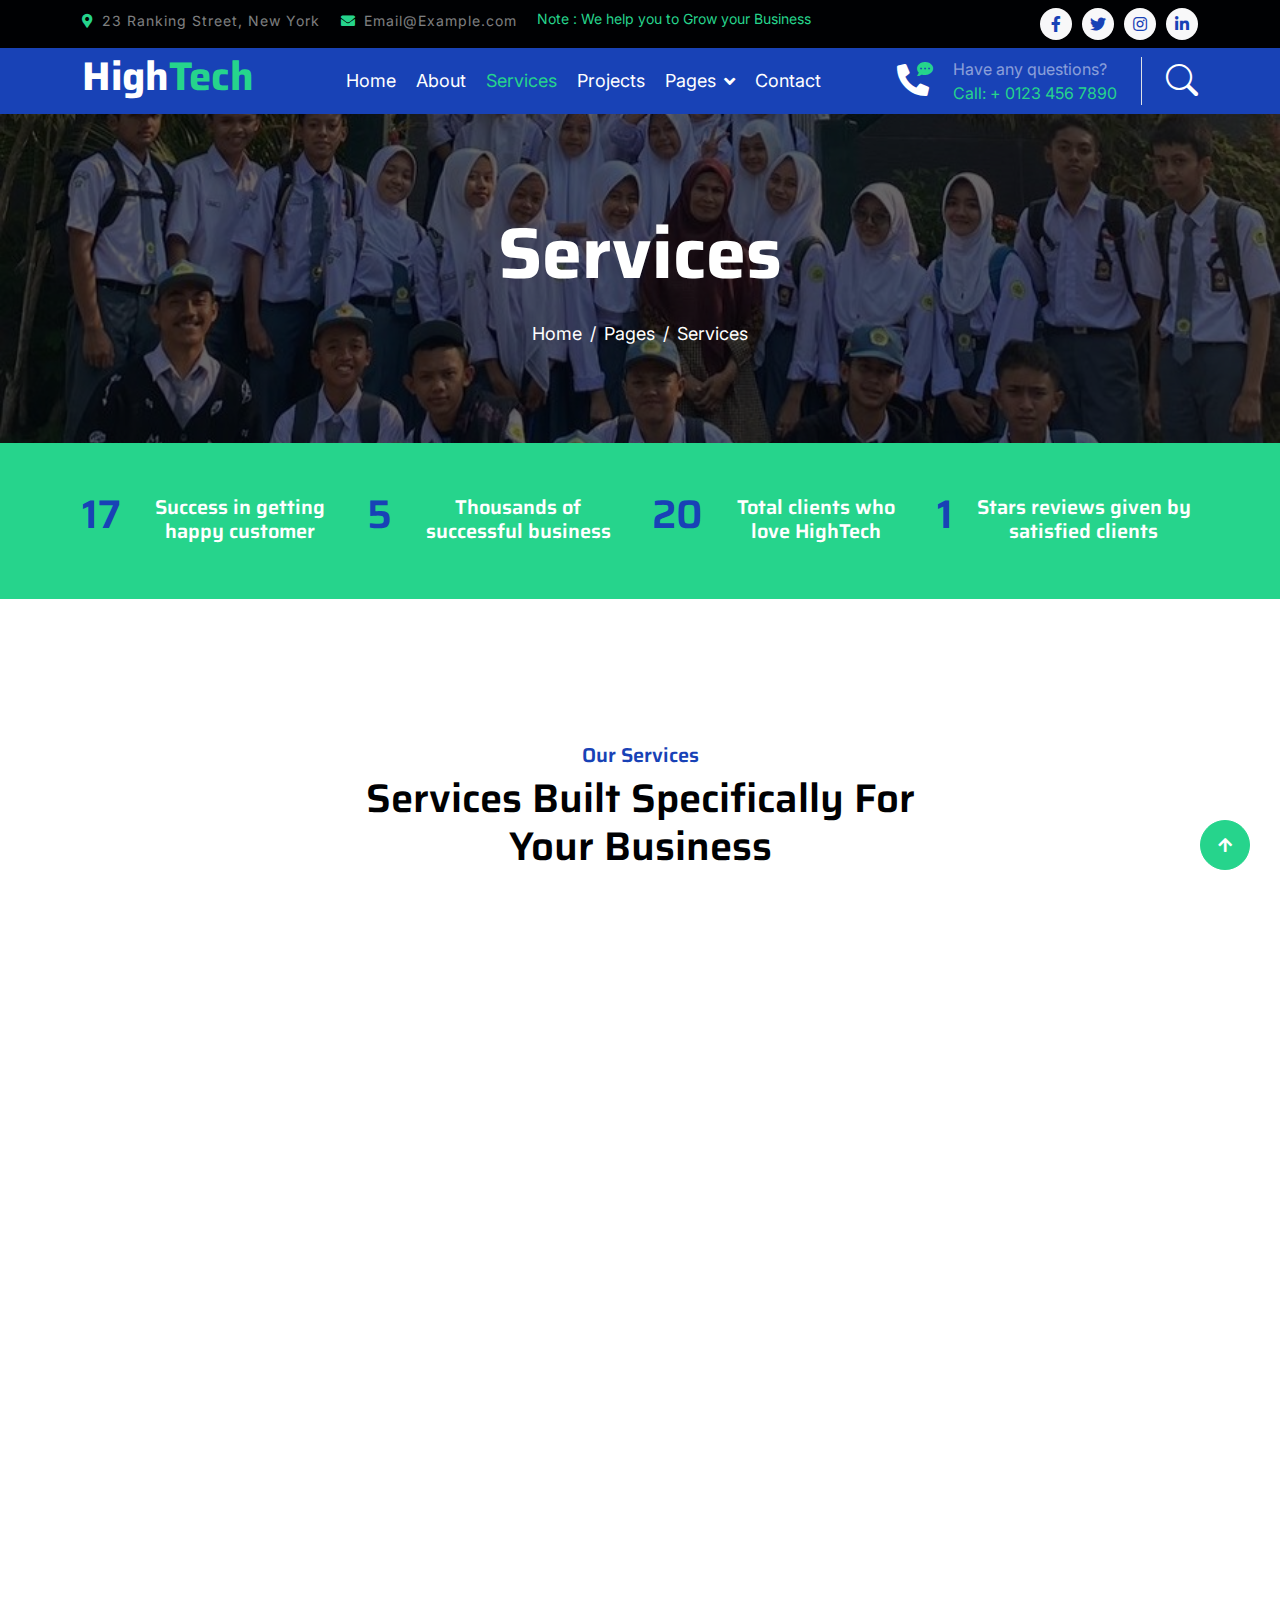
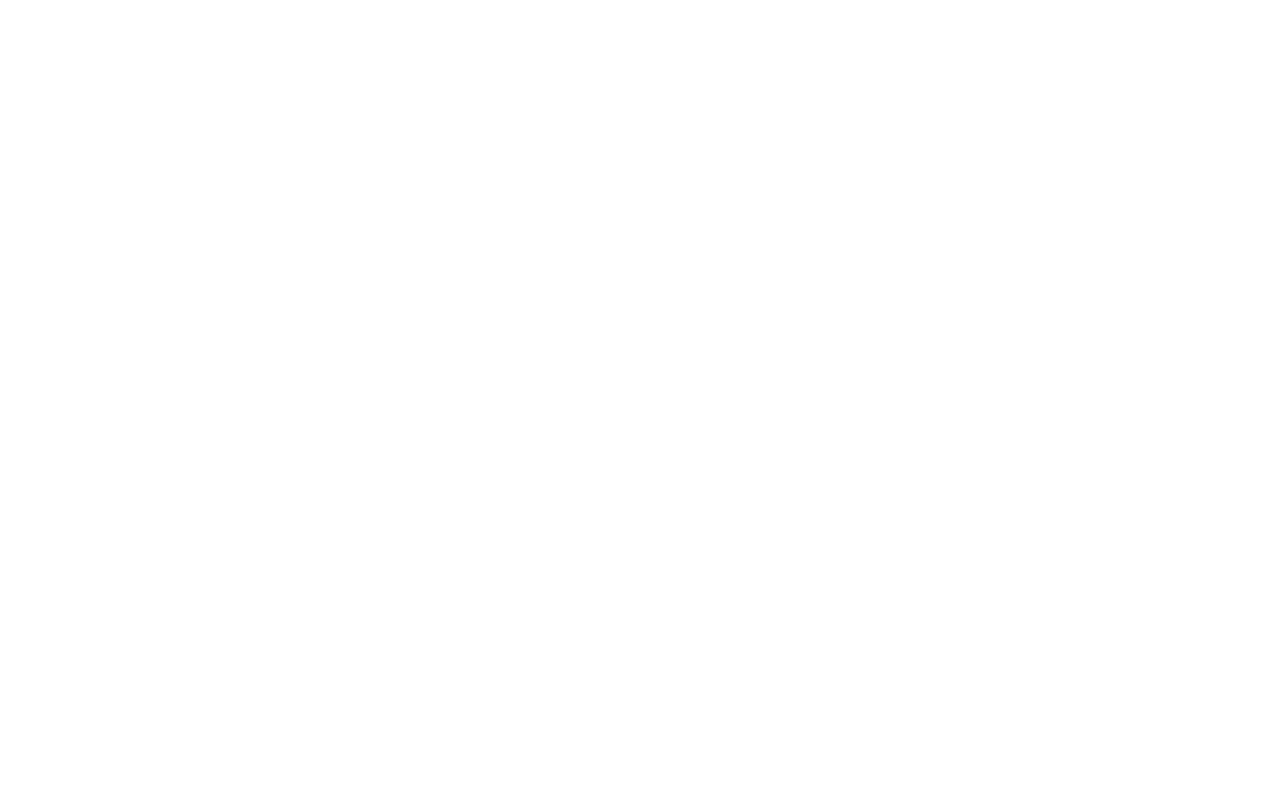
<file: service.html>
<!DOCTYPE html>
<html lang="en">

    <head>
        <meta charset="utf-8">
        <title>HighTech - IT Solutions Website Template</title>
        <meta content="width=device-width, initial-scale=1.0" name="viewport">
        <meta content="" name="keywords">
        <meta content="" name="description">

        <!-- Google Web Fonts -->
        <link rel="preconnect" href="https://fonts.googleapis.com">
        <link rel="preconnect" href="https://fonts.gstatic.com" crossorigin>
        <link href="https://fonts.googleapis.com/css2?family=Inter:wght@400;500;600&family=Saira:wght@500;600;700&display=swap" rel="stylesheet"> 

        <!-- Icon Font Stylesheet -->
        <link href="https://cdnjs.cloudflare.com/ajax/libs/font-awesome/5.10.0/css/all.min.css" rel="stylesheet">
        <link href="https://cdn.jsdelivr.net/npm/bootstrap-icons@1.4.1/font/bootstrap-icons.css" rel="stylesheet">

        <!-- Libraries Stylesheet -->
        <link href="lib/animate/animate.min.css" rel="stylesheet">
        <link href="lib/owlcarousel/assets/owl.carousel.min.css" rel="stylesheet">

        <!-- Customized Bootstrap Stylesheet -->
        <link href="css/bootstrap.min.css" rel="stylesheet">

        <!-- Template Stylesheet -->
        <link href="css/style.css" rel="stylesheet">
    </head>

    <body>
        <!-- Spinner Start -->
        <div id="spinner" class="show position-fixed translate-middle w-100 vh-100 top-50 start-50 d-flex align-items-center justify-content-center">
            <div class="spinner-grow text-primary" role="status"></div>
        </div>
        <!-- Spinner End -->

        <!-- Topbar Start -->
        <div class="container-fluid bg-dark py-2 d-none d-md-flex">
            <div class="container">
                <div class="d-flex justify-content-between topbar">
                    <div class="top-info">
                        <small class="me-3 text-white-50"><a href="#"><i class="fas fa-map-marker-alt me-2 text-secondary"></i></a>23 Ranking Street, New York</small>
                        <small class="me-3 text-white-50"><a href="#"><i class="fas fa-envelope me-2 text-secondary"></i></a>Email@Example.com</small>
                    </div>
                    <div id="note" class="text-secondary d-none d-xl-flex"><small>Note : We help you to Grow your Business</small></div>
                    <div class="top-link">
                        <a href="" class="bg-light nav-fill btn btn-sm-square rounded-circle"><i class="fab fa-facebook-f text-primary"></i></a>
                        <a href="" class="bg-light nav-fill btn btn-sm-square rounded-circle"><i class="fab fa-twitter text-primary"></i></a>
                        <a href="" class="bg-light nav-fill btn btn-sm-square rounded-circle"><i class="fab fa-instagram text-primary"></i></a>
                        <a href="" class="bg-light nav-fill btn btn-sm-square rounded-circle me-0"><i class="fab fa-linkedin-in text-primary"></i></a>
                    </div>
                </div>
            </div>
        </div>
        <!-- Topbar End -->

        <!-- Navbar Start -->
        <div class="container-fluid bg-primary">
            <div class="container">
                <nav class="navbar navbar-dark navbar-expand-lg py-0">
                    <a href="index.html" class="navbar-brand">
                        <h1 class="text-white fw-bold d-block">High<span class="text-secondary">Tech</span> </h1>
                    </a>
                    <button type="button" class="navbar-toggler me-0" data-bs-toggle="collapse" data-bs-target="#navbarCollapse">
                        <span class="navbar-toggler-icon"></span>
                    </button>
                    <div class="collapse navbar-collapse bg-transparent" id="navbarCollapse">
                        <div class="navbar-nav ms-auto mx-xl-auto p-0">
                            <a href="index.html" class="nav-item nav-link">Home</a>
                            <a href="about.html" class="nav-item nav-link">About</a>
                            <a href="service.html" class="nav-item nav-link active">Services</a>
                            <a href="project.html" class="nav-item nav-link">Projects</a>
                            <div class="nav-item dropdown">
                                <a href="#" class="nav-link dropdown-toggle" data-bs-toggle="dropdown">Pages</a>
                                <div class="dropdown-menu rounded">
                                    <a href="blog.html" class="dropdown-item">Our Blog</a>
                                    <a href="team.html" class="dropdown-item">Our Team</a>
                                    <a href="testimonial.html" class="dropdown-item">Testimonial</a>
                                    <a href="404.html" class="dropdown-item">404 Page</a>
                                </div>
                            </div>
                            <a href="contact.html" class="nav-item nav-link">Contact</a>
                        </div>
                    </div>
                    <div class="d-none d-xl-flex flex-shirink-0">
                        <div id="phone-tada" class="d-flex align-items-center justify-content-center me-4">
                            <a href="" class="position-relative animated tada infinite">
                                <i class="fa fa-phone-alt text-white fa-2x"></i>
                                <div class="position-absolute" style="top: -7px; left: 20px;">
                                    <span><i class="fa fa-comment-dots text-secondary"></i></span>
                                </div>
                            </a>
                        </div>
                        <div class="d-flex flex-column pe-4 border-end">
                            <span class="text-white-50">Have any questions?</span>
                            <span class="text-secondary">Call: + 0123 456 7890</span>
                        </div>
                        <div class="d-flex align-items-center justify-content-center ms-4 ">
                            <a href="#"><i class="bi bi-search text-white fa-2x"></i> </a>
                        </div>
                    </div>
                </nav>
            </div>
        </div>
        <!-- Navbar End -->

        
        <!-- Page Header Start -->
        <div class="container-fluid page-header py-5">
            <div class="container text-center py-5">
                <h1 class="display-2 text-white mb-4 animated slideInDown">Services</h1>
                <nav aria-label="breadcrumb animated slideInDown">
                    <ol class="breadcrumb justify-content-center mb-0">
                        <li class="breadcrumb-item"><a href="#">Home</a></li>
                        <li class="breadcrumb-item"><a href="#">Pages</a></li>
                        <li class="breadcrumb-item" aria-current="page">Services</li>
                    </ol>
                </nav>
            </div>
        </div>
        <!-- Page Header End -->


        <!-- Fact Start -->
        <div class="container-fluid bg-secondary py-5">
            <div class="container">
                <div class="row">
                    <div class="col-lg-3 wow fadeIn" data-wow-delay=".1s">
                        <div class="d-flex counter">
                            <h1 class="me-3 text-primary counter-value">99</h1>
                            <h5 class="text-white mt-1">Success in getting happy customer</h5>
                        </div>
                    </div>
                    <div class="col-lg-3 wow fadeIn" data-wow-delay=".3s">
                        <div class="d-flex counter">
                            <h1 class="me-3 text-primary counter-value">25</h1>
                            <h5 class="text-white mt-1">Thousands of successful business</h5>
                        </div>
                    </div>
                    <div class="col-lg-3 wow fadeIn" data-wow-delay=".5s">
                        <div class="d-flex counter">
                            <h1 class="me-3 text-primary counter-value">120</h1>
                            <h5 class="text-white mt-1">Total clients who love HighTech</h5>
                        </div>
                    </div>
                    <div class="col-lg-3 wow fadeIn" data-wow-delay=".7s">
                        <div class="d-flex counter">
                            <h1 class="me-3 text-primary counter-value">5</h1>
                            <h5 class="text-white mt-1">Stars reviews given by satisfied clients</h5>
                        </div>
                    </div>
                </div>
            </div>
        </div>
        <!-- Fact End -->


        <!-- Services Start -->
        <div class="container-fluid services py-5 my-5">
            <div class="container py-5">
                <div class="text-center mx-auto pb-5 wow fadeIn" data-wow-delay=".3s" style="max-width: 600px;">
                    <h5 class="text-primary">Our Services</h5>
                    <h1>Services Built Specifically For Your Business</h1>
                </div>
                <div class="row g-5 services-inner">
                    <div class="col-md-6 col-lg-4 wow fadeIn" data-wow-delay=".3s">
                        <div class="services-item bg-light">
                            <div class="p-4 text-center services-content">
                                <div class="services-content-icon">
                                    <i class="fa fa-code fa-7x mb-4 text-primary"></i>
                                    <h4 class="mb-3">Web Design</h4>
                                    <p class="mb-4">Lorem ipsum dolor sit amet elit. Sed efficitur quis purus ut interdum. Aliquam dolor eget urna ultricies tincidunt.</p>
                                    <a href="" class="btn btn-secondary text-white px-5 py-3 rounded-pill">Read More</a>
                                </div>
                            </div>
                        </div>
                    </div>
                    <div class="col-md-6 col-lg-4 wow fadeIn" data-wow-delay=".5s">
                        <div class="services-item bg-light">
                            <div class="p-4 text-center services-content">
                                <div class="services-content-icon">
                                    <i class="fa fa-file-code fa-7x mb-4 text-primary"></i>
                                    <h4 class="mb-3">Web Development</h4>
                                    <p class="mb-4">Lorem ipsum dolor sit amet elit. Sed efficitur quis purus ut interdum. Aliquam dolor eget urna ultricies tincidunt.</p>
                                    <a href="" class="btn btn-secondary text-white px-5 py-3 rounded-pill">Read More</a>
                                </div>
                            </div>
                        </div>
                    </div>
                    <div class="col-md-6 col-lg-4 wow fadeIn" data-wow-delay=".7s">
                        <div class="services-item bg-light">
                            <div class="p-4 text-center services-content">
                                <div class="services-content-icon">
                                    <i class="fa fa-external-link-alt fa-7x mb-4 text-primary"></i>
                                    <h4 class="mb-3">UI/UX Design</h4>
                                    <p class="mb-4">Lorem ipsum dolor sit amet elit. Sed efficitur quis purus ut interdum. Aliquam dolor eget urna ultricies tincidunt.</p>
                                    <a href="" class="btn btn-secondary text-white px-5 py-3 rounded-pill">Read More</a>
                                </div>
                            </div>
                        </div>
                    </div>
                    <div class="col-md-6 col-lg-4 wow fadeIn" data-wow-delay=".3s">
                        <div class="services-item bg-light">
                            <div class="p-4 text-center services-content">
                                <div class="services-content-icon">
                                    <i class="fas fa-user-secret fa-7x mb-4 text-primary"></i>
                                    <h4 class="mb-3">Web Cecurity</h4>
                                    <p class="mb-4">Lorem ipsum dolor sit amet elit. Sed efficitur quis purus ut interdum. Aliquam dolor eget urna ultricies tincidunt.</p>
                                    <a href="" class="btn btn-secondary text-white px-5 py-3 rounded-pill">Read More</a>
                                </div>
                                
                            </div>
                        </div>
                    </div>
                    <div class="col-md-6 col-lg-4 wow fadeIn" data-wow-delay=".5s">
                        <div class="services-item bg-light">
                            <div class="p-4 text-center services-content">
                                <div class="services-content-icon">
                                    <i class="fa fa-envelope-open fa-7x mb-4 text-primary"></i>
                                    <h4 class="mb-3">Digital Marketing</h4>
                                    <p class="mb-4">Lorem ipsum dolor sit amet elit. Sed efficitur quis purus ut interdum. Aliquam dolor eget urna ultricies tincidunt.</p>
                                    <a href="" class="btn btn-secondary text-white px-5 py-3 rounded-pill">Read More</a>
                                </div>
                            </div>
                        </div>
                    </div>
                    <div class="col-md-6 col-lg-4 wow fadeIn" data-wow-delay=".7s">
                        <div class="services-item bg-light">
                            <div class="p-4 text-center services-content">
                                <div class="services-content-icon">
                                    <i class="fas fa-laptop fa-7x mb-4 text-primary"></i>
                                    <h4 class="mb-3">Programming</h4>
                                    <p class="mb-4">Lorem ipsum dolor sit amet elit. Sed efficitur quis purus ut interdum. Aliquam dolor eget urna ultricies tincidunt.</p>
                                    <a href="" class="btn btn-secondary text-white px-5 py-3 rounded-pill">Read More</a>
                                </div>
                            </div>
                        </div>
                    </div>
                </div>
            </div>
        </div>
        <!-- Services End -->


        <!-- Footer Start -->
         <div class="container-fluid footer bg-dark wow fadeIn" data-wow-delay=".3s">
            <div class="container pt-5 pb-4">
                <div class="row g-5">
                    <div class="col-lg-3 col-md-6">
                        <a href="index.html">
                            <h1 class="text-white fw-bold d-block">High<span class="text-secondary">Tech</span> </h1>
                        </a>
                        <p class="mt-4 text-light">Lorem ipsum dolor sit amet consectetur adipisicing elit. Soluta facere delectus qui placeat inventore consectetur repellendus optio debitis.</p>
                        <div class="d-flex hightech-link">
                            <a href="" class="btn-light nav-fill btn btn-square rounded-circle me-2"><i class="fab fa-facebook-f text-primary"></i></a>
                            <a href="" class="btn-light nav-fill btn btn-square rounded-circle me-2"><i class="fab fa-twitter text-primary"></i></a>
                            <a href="" class="btn-light nav-fill btn btn-square rounded-circle me-2"><i class="fab fa-instagram text-primary"></i></a>
                            <a href="" class="btn-light nav-fill btn btn-square rounded-circle me-0"><i class="fab fa-linkedin-in text-primary"></i></a>
                        </div>
                    </div>
                    <div class="col-lg-3 col-md-6">
                        <a href="#" class="h3 text-secondary">Short Link</a>
                        <div class="mt-4 d-flex flex-column short-link">
                            <a href="" class="mb-2 text-white"><i class="fas fa-angle-right text-secondary me-2"></i>About us</a>
                            <a href="" class="mb-2 text-white"><i class="fas fa-angle-right text-secondary me-2"></i>Contact us</a>
                            <a href="" class="mb-2 text-white"><i class="fas fa-angle-right text-secondary me-2"></i>Our Services</a>
                            <a href="" class="mb-2 text-white"><i class="fas fa-angle-right text-secondary me-2"></i>Our Projects</a>
                            <a href="" class="mb-2 text-white"><i class="fas fa-angle-right text-secondary me-2"></i>Latest Blog</a>
                        </div>
                    </div>
                    <div class="col-lg-3 col-md-6">
                        <a href="#" class="h3 text-secondary">Help Link</a>
                        <div class="mt-4 d-flex flex-column help-link">
                            <a href="" class="mb-2 text-white"><i class="fas fa-angle-right text-secondary me-2"></i>Terms Of use</a>
                            <a href="" class="mb-2 text-white"><i class="fas fa-angle-right text-secondary me-2"></i>Privacy Policy</a>
                            <a href="" class="mb-2 text-white"><i class="fas fa-angle-right text-secondary me-2"></i>Helps</a>
                            <a href="" class="mb-2 text-white"><i class="fas fa-angle-right text-secondary me-2"></i>FQAs</a>
                            <a href="" class="mb-2 text-white"><i class="fas fa-angle-right text-secondary me-2"></i>Contact</a>
                        </div>
                    </div>
                    <div class="col-lg-3 col-md-6">
                        <a href="#" class="h3 text-secondary">Contact Us</a>
                        <div class="text-white mt-4 d-flex flex-column contact-link">
                            <a href="#" class="pb-3 text-light border-bottom border-primary"><i class="fas fa-map-marker-alt text-secondary me-2"></i> 123 Street, New York, USA</a>
                            <a href="#" class="py-3 text-light border-bottom border-primary"><i class="fas fa-phone-alt text-secondary me-2"></i> +123 456 7890</a>
                            <a href="#" class="py-3 text-light border-bottom border-primary"><i class="fas fa-envelope text-secondary me-2"></i> info@exmple.con</a>
                        </div>
                    </div>
                </div>
                <hr class="text-light mt-5 mb-4">
                <div class="row">
                    <div class="col-md-6 text-center text-md-start">
                        <span class="text-light"><a href="#" class="text-secondary"><i class="fas fa-copyright text-secondary me-2"></i>Your Site Name</a>, All right reserved.</span>
                    </div>
                    <div class="col-md-6 text-center text-md-end">
                        <!--/*** This template is free as long as you keep the footer author’s credit link/attribution link/backlink. If you'd like to use the template without the footer author’s credit link/attribution link/backlink, you can purchase the Credit Removal License from "https://htmlcodex.com/credit-removal". Thank you for your support. ***/-->
                        <span class="text-light">Designed By<a href="https://htmlcodex.com" class="text-secondary">HTML Codex</a></span>
                    </div>
                </div>
            </div>
        </div>
        <!-- Footer End -->


        <!-- Back to Top -->
        <a href="#" class="btn btn-secondary btn-square rounded-circle back-to-top"><i class="fa fa-arrow-up text-white"></i></a>

        
        <!-- JavaScript Libraries -->
        <script src="https://ajax.googleapis.com/ajax/libs/jquery/3.6.4/jquery.min.js"></script>
        <script src="https://cdn.jsdelivr.net/npm/bootstrap@5.0.0/dist/js/bootstrap.bundle.min.js"></script>
        <script src="lib/wow/wow.min.js"></script>
        <script src="lib/easing/easing.min.js"></script>
        <script src="lib/waypoints/waypoints.min.js"></script>
        <script src="lib/owlcarousel/owl.carousel.min.js"></script>

        <!-- Template Javascript -->
        <script src="js/main.js"></script>
    </body>

</html>
</file>
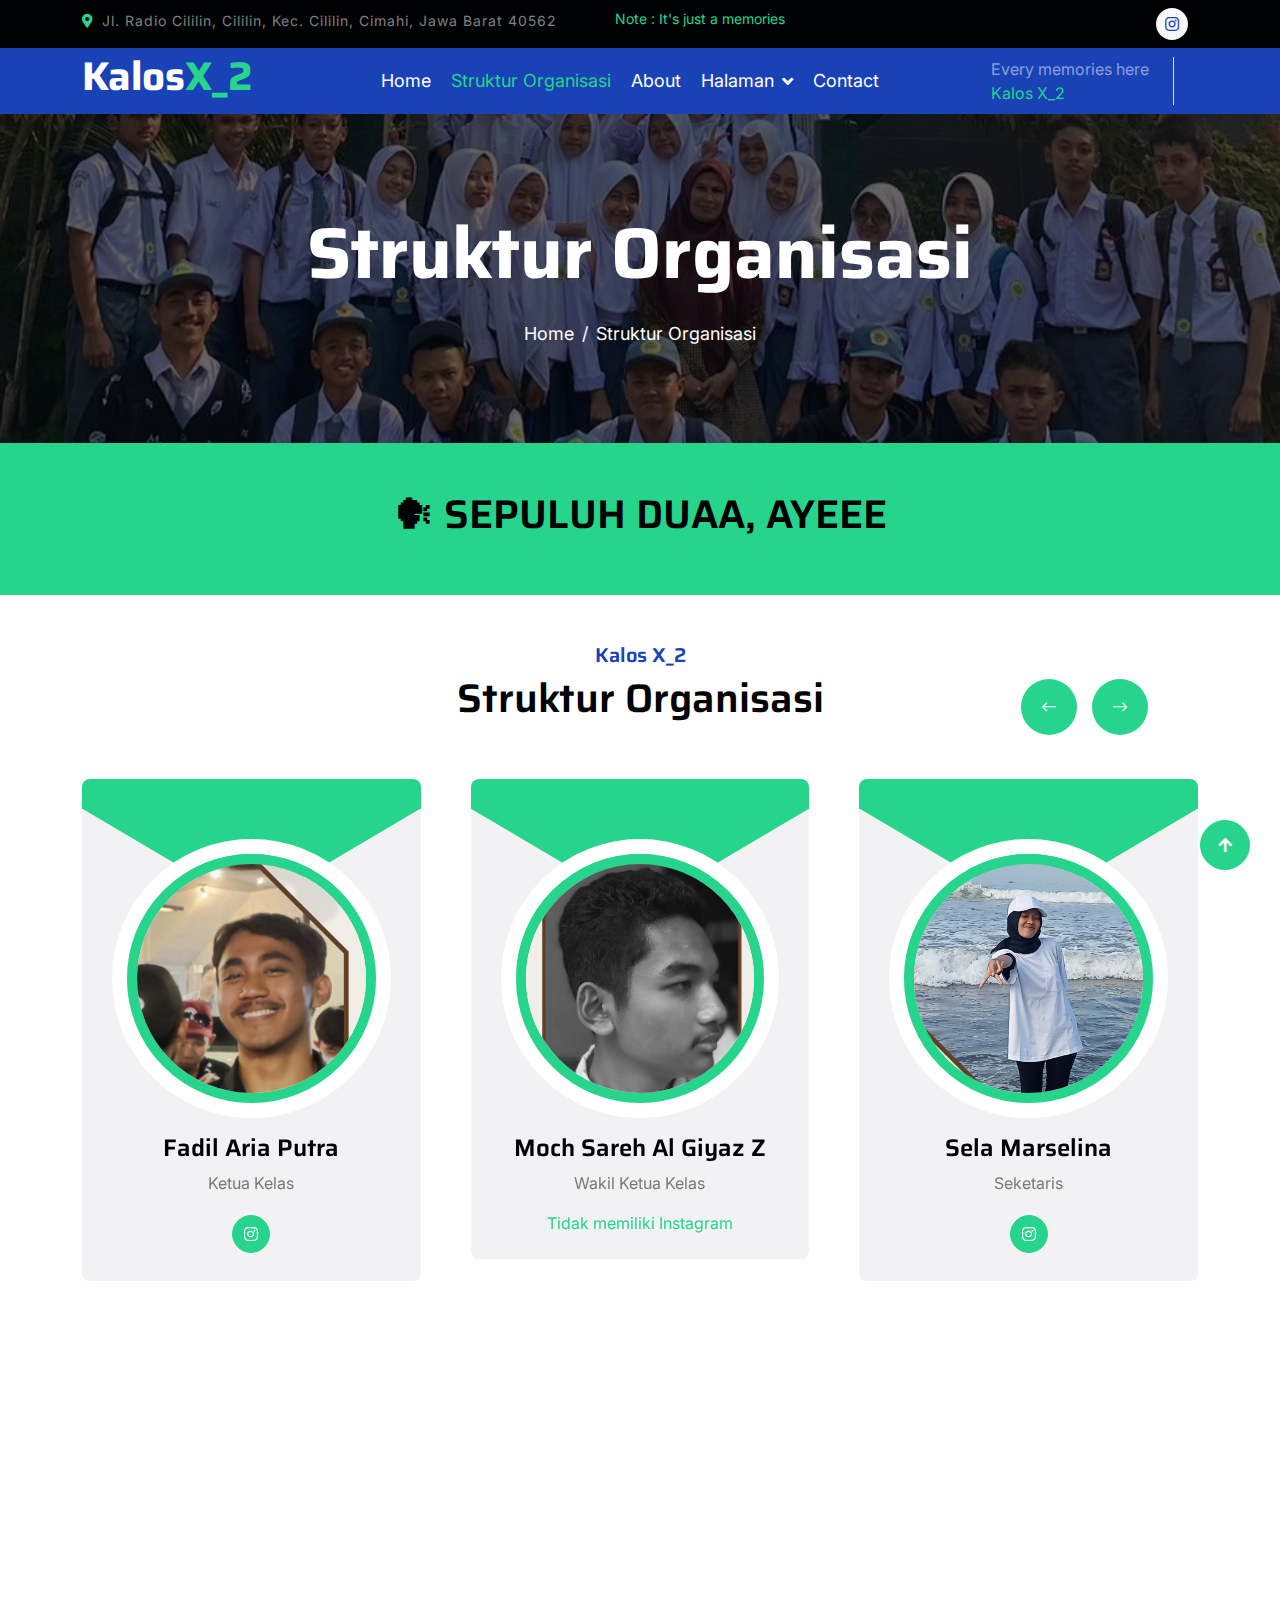
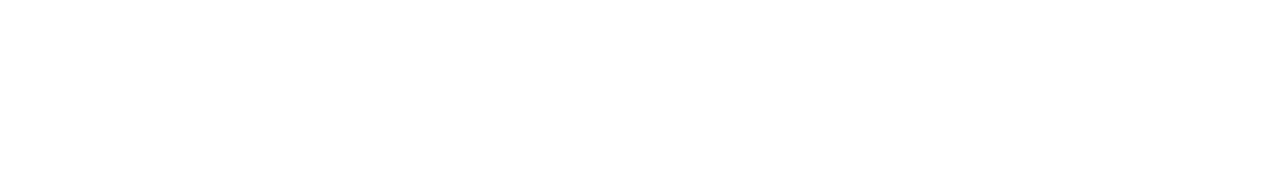
<file: team.html>
<!DOCTYPE html>
<html lang="en">

    <head>
        <meta charset="utf-8">
        <title>HighTech - IT Solutions Website Template</title>
        <meta content="width=device-width, initial-scale=1.0" name="viewport">
        <meta content="" name="keywords">
        <meta content="" name="description">

        <!-- Google Web Fonts -->
        <link rel="preconnect" href="https://fonts.googleapis.com">
        <link rel="preconnect" href="https://fonts.gstatic.com" crossorigin>
        <link href="https://fonts.googleapis.com/css2?family=Inter:wght@400;500;600&family=Saira:wght@500;600;700&display=swap" rel="stylesheet"> 

        <!-- Icon Font Stylesheet -->
        <link href="https://cdnjs.cloudflare.com/ajax/libs/font-awesome/5.10.0/css/all.min.css" rel="stylesheet">
        <link href="https://cdn.jsdelivr.net/npm/bootstrap-icons@1.4.1/font/bootstrap-icons.css" rel="stylesheet">

        <!-- Libraries Stylesheet -->
        <link href="lib/animate/animate.min.css" rel="stylesheet">
        <link href="lib/owlcarousel/assets/owl.carousel.min.css" rel="stylesheet">

        <!-- Customized Bootstrap Stylesheet -->
        <link href="css/bootstrap.min.css" rel="stylesheet">

        <!-- Template Stylesheet -->
        <link href="css/style.css" rel="stylesheet">
    </head>

    <body>
        <!-- Spinner Start -->
        <div id="spinner" class="show position-fixed translate-middle w-100 vh-100 top-50 start-50 d-flex align-items-center justify-content-center">
            <div class="spinner-grow text-primary" role="status"></div>
        </div>
        <!-- Spinner End -->

        <!-- Topbar Start -->
        <div class="container-fluid bg-dark py-2 d-none d-md-flex">
            <div class="container">
                <div class="d-flex justify-content-between topbar">
                    <div class="top-info">
                        <small class="me-3 text-white-50"><a href="https://maps.app.goo.gl/Dm6MvGpuCtN7dwPAA"><i class="fas fa-map-marker-alt me-2 text-secondary"></i></a>Jl. Radio Cililin, Cililin, Kec. Cililin, Cimahi, Jawa Barat 40562</small>
                    </div>
                    <div id="note" class="text-secondary d-none d-xl-flex"><small>Note : It's just a memories</small></div>
                    <div class="top-link">
                        <a href="https://www.instagram.com/kalos_x2?igsh=eXI5bjhlemFqYWw3" target="_blank" class="bg-light nav-fill btn btn-sm-square rounded-circle"><i class="fab fa-instagram text-primary"></i></a>
                    </div>
                    </div>
                </div>
            </div>
        </div>
        <!-- Topbar End -->

       <!-- Navbar Start -->
       <div class="container-fluid bg-primary">
        <div class="container">
            <nav class="navbar navbar-dark navbar-expand-lg py-0">
                <a href="index.html" class="navbar-brand">
                    <h1 class="text-white fw-bold d-block">Kalos<span class="text-secondary">X_2</span> </h1>
                </a>
                <button type="button" class="navbar-toggler me-0" data-bs-toggle="collapse" data-bs-target="#navbarCollapse">
                    <span class="navbar-toggler-icon"></span>
                </button>
                <div class="collapse navbar-collapse bg-transparent" id="navbarCollapse">
                    <div class="navbar-nav ms-auto mx-xl-auto p-0">
                        <a href="index.html" class="nav-item nav-link">Home</a>
                        <a href="team.html" class="nav-item nav-link active text-secondary">Struktur Organisasi</a>
                        <a href="about.html" class="nav-item nav-link">About</a>
                        <div class="nav-item dropdown">
                            <a href="#" class="nav-link dropdown-toggle" data-bs-toggle="dropdown">Halaman</a>
                            <div class="dropdown-menu rounded">
                                <a href="blog.html" class="dropdown-item">Acara</a>
                                <a href="project.html" class="dropdown-item">Kenangan kami</a>
                                <a href="404.html" class="dropdown-item">404 Page</a>
                            </div>
                        </div>
                        <a href="404.html" class="nav-item nav-link">Contact</a>
                    </div>
                </div>
                <div class="d-none d-xl-flex flex-shirink-0">
                    <div class="d-flex flex-column pe-4 border-end">
                        <span class="text-white-50">Every memories here</span>
                        <span class="text-secondary">Kalos X_2</span>
                    </div>
                    <div class="d-flex align-items-center justify-content-center ms-4 ">
                    </div>
                </div>
            </nav>
        </div>
    </div>
    <!-- Navbar End -->

        
        <!-- Page Header Start -->
        <div class="container-fluid page-header py-5">
            <div class="container text-center py-5">
                <h1 class="display-2 text-white mb-4 animated slideInDown">Struktur Organisasi</h1>
                <nav aria-label="breadcrumb animated slideInDown">
                    <ol class="breadcrumb justify-content-center mb-0">
                        <li class="breadcrumb-item"><a href="index.html">Home</a></li>
                        <li class="breadcrumb-item" aria-current="page">Struktur Organisasi</li>
                    </ol>
                </nav>
            </div>
        </div>
        <!-- Page Header End -->


        <!-- Fact Start -->
        <div class="container-fluid bg-secondary py-5">
            <div class="container">
                <div class="row">
                    <h1>🗣 SEPULUH DUAA, AYEEE</h1>
                </div>
            </div>
        </div>
        <!-- Fact End -->


        <!-- Team Start -->
        <div class="container-fluid py-5 mb-5 team">
            <div class="container">
                <div class="text-center mx-auto pb-5 wow fadeIn" data-wow-delay=".3s" style="max-width: 600px;">
                    <h5 class="text-primary">Kalos X_2</h5>
                    <h1>Struktur Organisasi</h1>
                </div>
                <div class="owl-carousel team-carousel wow fadeIn" data-wow-delay=".5s">
                    <div class="rounded team-item">
                        <div class="team-content">
                            <div class="team-img-icon">
                                <div class="team-img rounded-circle">
                                    <img src="img/Fadil.png" class="img-fluid w-100 rounded-circle" alt="">
                                </div>
                                <div class="team-name text-center py-3">
                                    <h4 class="">Fadil Aria Putra</h4>
                                    <p class="m-0">Ketua Kelas</p>
                                </div>
                                <div class="team-icon d-flex justify-content-center pb-4">
                                    <a class="btn btn-square btn-secondary text-white rounded-circle m-1" href="https://www.instagram.com/fadilariaa?utm_source=ig_web_button_share_sheet&igsh=OGQ5ZDc2ODk2ZA==" target="_blank"><i class="fab fa-instagram"></i></a>
                                </div>
                            </div>
                        </div>
                    </div>
                    <div class="rounded team-item">
                        <div class="team-content">
                            <div class="team-img-icon">
                                <div class="team-img rounded-circle">
                                    <img src="img/Algi.png" class="img-fluid w-100 rounded-circle" alt="">
                                </div>
                                <div class="team-name text-center py-3">
                                    <h4 class="">Moch Sareh Al Giyaz Z</h4>
                                    <p class="m-0">Wakil Ketua Kelas</p>
                                </div>
                                <div class="team-icon d-flex justify-content-center pb-4">
                                    <span class="text-secondary">Tidak memiliki Instagram</span>
                                </div>
                            </div>
                        </div>
                    </div>
                    <div class="rounded team-item">
                        <div class="team-content">
                            <div class="team-img-icon">
                                <div class="team-img rounded-circle">
                                    <img src="img/Sela.png" class="img-fluid w-100 rounded-circle" alt="">
                                </div>
                                <div class="team-name text-center py-3">
                                    <h4 class="">Sela Marselina</h4>
                                    <p class="m-0">Seketaris</p>
                                </div>
                                <div class="team-icon d-flex justify-content-center pb-4">
                                    <a class="btn btn-square btn-secondary text-white rounded-circle m-1" href="https://www.instagram.com/sela_mrsln?utm_source=ig_web_button_share_sheet&igsh=OGQ5ZDc2ODk2ZA==" target="_blank" ><i class="fab fa-instagram"></i></a>
                                </div>
                            </div>
                        </div>
                    </div>
                    <div class="rounded team-item">
                        <div class="team-content">
                            <div class="team-img-icon">
                                <div class="team-img rounded-circle">
                                    <img src="img/Citra.png" class="img-fluid w-100 rounded-circle" alt="">
                                </div>
                                <div class="team-name text-center py-3">
                                    <h4 class="">Slavina Citra Dewi</h4>
                                    <p class="m-0">Bendahara</p>
                                </div>
                                <div class="team-icon d-flex justify-content-center pb-4">
                                    <a class="btn btn-square btn-secondary text-white rounded-circle m-1" href="https://www.instagram.com/citrvna_?utm_source=ig_web_button_share_sheet&igsh=OGQ5ZDc2ODk2ZA==" target="_blank" ><i class="fab fa-instagram"></i></a>
                                </div>
                            </div>
                        </div>
                    </div>
                </div>
            </div>
        </div>
        <!-- Team End -->


        <!-- Footer Start -->
        <div class="container-fluid footer bg-dark wow fadeIn" data-wow-delay=".3s">
            <div class="container pt-5 pb-4">
                <div class="row g-5">
                    <div class="col-lg-3 col-md-6">
                        <a href="index.html">
                            <h1 class="text-white fw-bold d-block">Kalos<span class="text-secondary">X_2</span> </h1>
                        </a>
                        <p class="mt-4 text-light">Lorem ipsum dolor sit amet consectetur adipisicing elit. Soluta facere delectus qui placeat inventore consectetur repellendus optio debitis.</p>
                        <div class="d-flex hightech-link">
                            <a href="https://www.instagram.com/kalos_x2?igsh=eXI5bjhlemFqYWw3" target="_blank" class="btn-light nav-fill btn btn-square rounded-circle me-2"><i class="fab fa-instagram text-primary"></i></a>
                        </div>
                    </div>
                    <div class="col-lg-3 col-md-6">
                        <a href="#" class="h3 text-secondary">Short Link</a>
                        <div class="mt-4 d-flex flex-column short-link">
                            <a href="about.html" class="mb-2 text-white"><i class="fas fa-angle-right text-secondary me-2"></i>About us</a>
                            <a href="404.html" class="mb-2 text-white"><i class="fas fa-angle-right text-secondary me-2"></i>Contact us</a>
                            <a href="project.html" class="mb-2 text-white"><i class="fas fa-angle-right text-secondary me-2"></i>Kenangan kami</a>
                            <a href="blog.html" class="mb-2 text-white"><i class="fas fa-angle-right text-secondary me-2"></i>Acara</a>
                        </div>
                    </div>
                    <div class="col-lg-3 col-md-6">
                        <a href="#" class="h3 text-secondary">Sekolah</a>
                        <div class="text-white mt-4 d-flex flex-column contact-link">
                            <a href="https://maps.app.goo.gl/Dm6MvGpuCtN7dwPAA" target="_blank" class="pb-3 text-light border-bottom border-primary"><i class="fas fa-map-marker-alt text-secondary me-2"></i> Jl. Radio Cililin, Cililin, Kec. Cililin, Cimahi, Jawa Barat 40562</a>
                        </div>
                    </div>
                </div>
                <hr class="text-light mt-5 mb-4">
                <div class="row">
                    <div class="col-md-6 text-center text-md-start">
                        <span class="text-light"><a href="#" class="text-secondary"><i class="fas fa-copyright text-secondary me-2"></i>2023 Kalos X_2</a>, All right reserved.</span>
                    </div>
                    <div class="col-md-6 text-center text-md-end">
                        <!--/*** This template is free as long as you keep the footer author’s credit link/attribution link/backlink. If you'd like to use the template without the footer author’s credit link/attribution link/backlink, you can purchase the Credit Removal License from "https://htmlcodex.com/credit-removal". Thank you for your support. ***/-->
                        <span class="text-light">Designed By<a href="https://htmlcodex.com" class="text-secondary">HTML Codex</a></span>
                        <a href="https://www.instagram.com/vale.kz3?igsh=MWVzeGZ2ZzZ5dmF2MQ==" target="_blank" class="text-secondary">Edited by ValeKZ</a>
                    </div>
                </div>
            </div>
        </div>
        <!-- Footer End -->


        <!-- Back to Top -->
        <a href="#" class="btn btn-secondary btn-square rounded-circle back-to-top"><i class="fa fa-arrow-up text-white"></i></a>

        
        <!-- JavaScript Libraries -->
        <script src="https://ajax.googleapis.com/ajax/libs/jquery/3.6.4/jquery.min.js"></script>
        <script src="https://cdn.jsdelivr.net/npm/bootstrap@5.0.0/dist/js/bootstrap.bundle.min.js"></script>
        <script src="lib/wow/wow.min.js"></script>
        <script src="lib/easing/easing.min.js"></script>
        <script src="lib/waypoints/waypoints.min.js"></script>
        <script src="lib/owlcarousel/owl.carousel.min.js"></script>

        <!-- Template Javascript -->
        <script src="js/main.js"></script>
    </body>

</html>
</file>
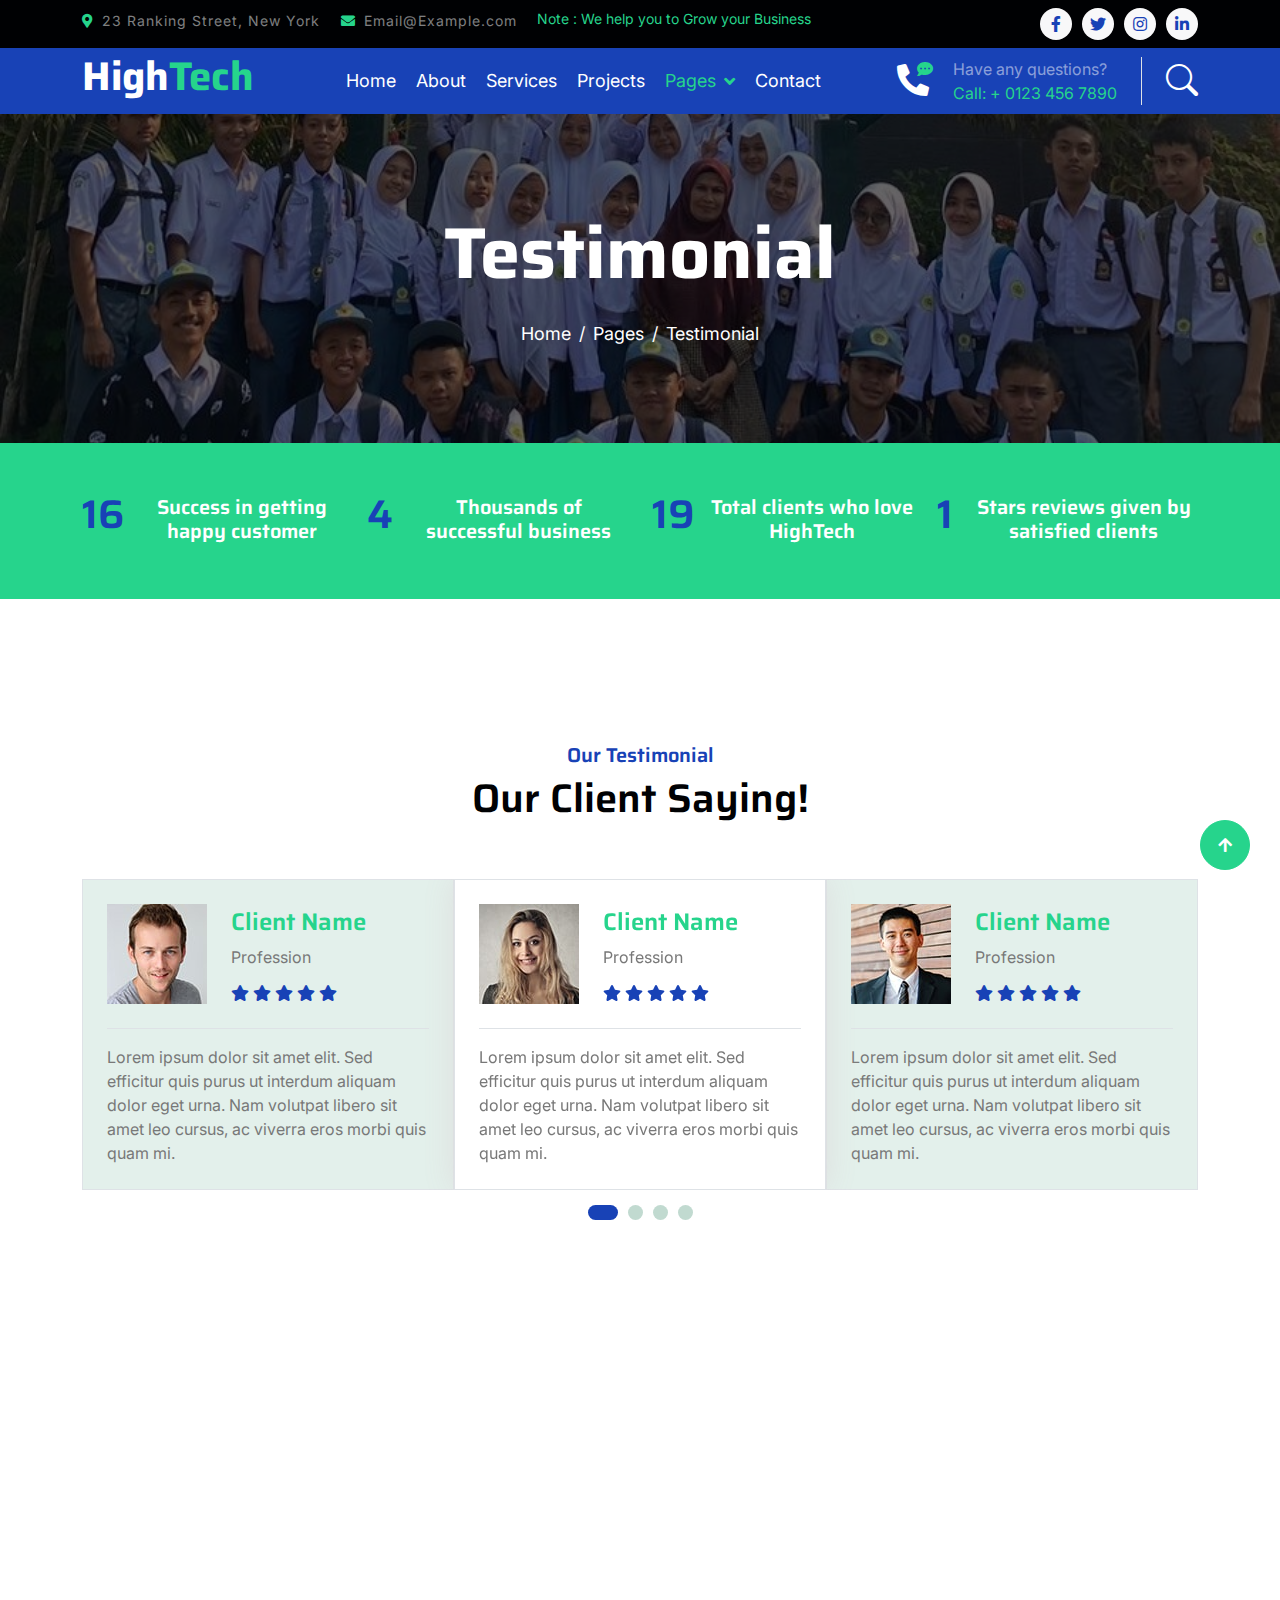
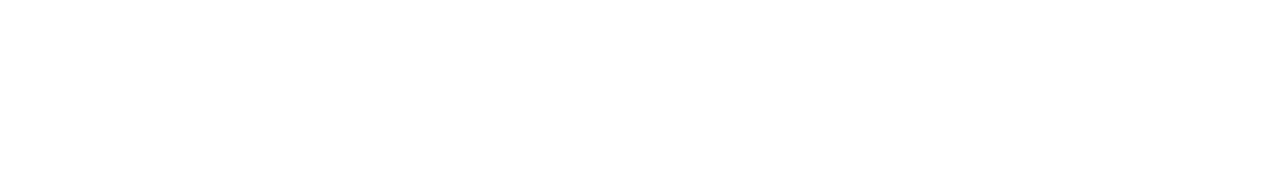
<file: testimonial.html>
<!DOCTYPE html>
<html lang="en">

    <head>
        <meta charset="utf-8">
        <title>HighTech - IT Solutions Website Template</title>
        <meta content="width=device-width, initial-scale=1.0" name="viewport">
        <meta content="" name="keywords">
        <meta content="" name="description">

        <!-- Google Web Fonts -->
        <link rel="preconnect" href="https://fonts.googleapis.com">
        <link rel="preconnect" href="https://fonts.gstatic.com" crossorigin>
        <link href="https://fonts.googleapis.com/css2?family=Inter:wght@400;500;600&family=Saira:wght@500;600;700&display=swap" rel="stylesheet"> 

        <!-- Icon Font Stylesheet -->
        <link href="https://cdnjs.cloudflare.com/ajax/libs/font-awesome/5.10.0/css/all.min.css" rel="stylesheet">
        <link href="https://cdn.jsdelivr.net/npm/bootstrap-icons@1.4.1/font/bootstrap-icons.css" rel="stylesheet">

        <!-- Libraries Stylesheet -->
        <link href="lib/animate/animate.min.css" rel="stylesheet">
        <link href="lib/owlcarousel/assets/owl.carousel.min.css" rel="stylesheet">

        <!-- Customized Bootstrap Stylesheet -->
        <link href="css/bootstrap.min.css" rel="stylesheet">

        <!-- Template Stylesheet -->
        <link href="css/style.css" rel="stylesheet">
    </head>

    <body>
        <!-- Spinner Start -->
        <div id="spinner" class="show position-fixed translate-middle w-100 vh-100 top-50 start-50 d-flex align-items-center justify-content-center">
            <div class="spinner-grow text-primary" role="status"></div>
        </div>
        <!-- Spinner End -->

        <!-- Topbar Start -->
        <div class="container-fluid bg-dark py-2 d-none d-md-flex">
            <div class="container">
                <div class="d-flex justify-content-between topbar">
                    <div class="top-info">
                        <small class="me-3 text-white-50"><a href="#"><i class="fas fa-map-marker-alt me-2 text-secondary"></i></a>23 Ranking Street, New York</small>
                        <small class="me-3 text-white-50"><a href="#"><i class="fas fa-envelope me-2 text-secondary"></i></a>Email@Example.com</small>
                    </div>
                    <div id="note" class="text-secondary d-none d-xl-flex"><small>Note : We help you to Grow your Business</small></div>
                    <div class="top-link">
                        <a href="" class="bg-light nav-fill btn btn-sm-square rounded-circle"><i class="fab fa-facebook-f text-primary"></i></a>
                        <a href="" class="bg-light nav-fill btn btn-sm-square rounded-circle"><i class="fab fa-twitter text-primary"></i></a>
                        <a href="" class="bg-light nav-fill btn btn-sm-square rounded-circle"><i class="fab fa-instagram text-primary"></i></a>
                        <a href="" class="bg-light nav-fill btn btn-sm-square rounded-circle me-0"><i class="fab fa-linkedin-in text-primary"></i></a>
                    </div>
                </div>
            </div>
        </div>
        <!-- Topbar End -->

        <!-- Navbar Start -->
        <div class="container-fluid bg-primary">
            <div class="container">
                <nav class="navbar navbar-dark navbar-expand-lg py-0">
                    <a href="index.html" class="navbar-brand">
                        <h1 class="text-white fw-bold d-block">High<span class="text-secondary">Tech</span> </h1>
                    </a>
                    <button type="button" class="navbar-toggler me-0" data-bs-toggle="collapse" data-bs-target="#navbarCollapse">
                        <span class="navbar-toggler-icon"></span>
                    </button>
                    <div class="collapse navbar-collapse bg-transparent" id="navbarCollapse">
                        <div class="navbar-nav ms-auto mx-xl-auto p-0">
                            <a href="index.html" class="nav-item nav-link">Home</a>
                            <a href="about.html" class="nav-item nav-link">About</a>
                            <a href="service.html" class="nav-item nav-link">Services</a>
                            <a href="project.html" class="nav-item nav-link">Projects</a>
                            <div class="nav-item dropdown">
                                <a href="#" class="nav-link dropdown-toggle active" data-bs-toggle="dropdown">Pages</a>
                                <div class="dropdown-menu rounded">
                                    <a href="blog.html" class="dropdown-item">Our Blog</a>
                                    <a href="team.html" class="dropdown-item">Our Team</a>
                                    <a href="testimonial.html" class="dropdown-item active">Testimonial</a>
                                    <a href="404.html" class="dropdown-item">404 Page</a>
                                </div>
                            </div>
                            <a href="contact.html" class="nav-item nav-link">Contact</a>
                        </div>
                    </div>
                    <div class="d-none d-xl-flex flex-shirink-0">
                        <div id="phone-tada" class="d-flex align-items-center justify-content-center me-4">
                            <a href="" class="position-relative animated tada infinite">
                                <i class="fa fa-phone-alt text-white fa-2x"></i>
                                <div class="position-absolute" style="top: -7px; left: 20px;">
                                    <span><i class="fa fa-comment-dots text-secondary"></i></span>
                                </div>
                            </a>
                        </div>
                        <div class="d-flex flex-column pe-4 border-end">
                            <span class="text-white-50">Have any questions?</span>
                            <span class="text-secondary">Call: + 0123 456 7890</span>
                        </div>
                        <div class="d-flex align-items-center justify-content-center ms-4 ">
                            <a href="#"><i class="bi bi-search text-white fa-2x"></i> </a>
                        </div>
                    </div>
                </nav>
            </div>
        </div>
        <!-- Navbar End -->

        
        <!-- Page Header Start -->
        <div class="container-fluid page-header py-5">
            <div class="container text-center py-5">
                <h1 class="display-2 text-white mb-4 animated slideInDown">Testimonial</h1>
                <nav aria-label="breadcrumb animated slideInDown">
                    <ol class="breadcrumb justify-content-center mb-0">
                        <li class="breadcrumb-item"><a href="#">Home</a></li>
                        <li class="breadcrumb-item"><a href="#">Pages</a></li>
                        <li class="breadcrumb-item" aria-current="page">Testimonial</li>
                    </ol>
                </nav>
            </div>
        </div>
        <!-- Page Header End -->


        <!-- Fact Start -->
        <div class="container-fluid bg-secondary py-5">
            <div class="container">
                <div class="row">
                    <div class="col-lg-3 wow fadeIn" data-wow-delay=".1s">
                        <div class="d-flex counter">
                            <h1 class="me-3 text-primary counter-value">99</h1>
                            <h5 class="text-white mt-1">Success in getting happy customer</h5>
                        </div>
                    </div>
                    <div class="col-lg-3 wow fadeIn" data-wow-delay=".3s">
                        <div class="d-flex counter">
                            <h1 class="me-3 text-primary counter-value">25</h1>
                            <h5 class="text-white mt-1">Thousands of successful business</h5>
                        </div>
                    </div>
                    <div class="col-lg-3 wow fadeIn" data-wow-delay=".5s">
                        <div class="d-flex counter">
                            <h1 class="me-3 text-primary counter-value">120</h1>
                            <h5 class="text-white mt-1">Total clients who love HighTech</h5>
                        </div>
                    </div>
                    <div class="col-lg-3 wow fadeIn" data-wow-delay=".7s">
                        <div class="d-flex counter">
                            <h1 class="me-3 text-primary counter-value">5</h1>
                            <h5 class="text-white mt-1">Stars reviews given by satisfied clients</h5>
                        </div>
                    </div>
                </div>
            </div>
        </div>
        <!-- Fact End -->


        <!-- Testimonial Start -->
        <div class="container-fluid testimonial py-5 my-5">
            <div class="container py-5">
                <div class="text-center mx-auto pb-5 wow fadeIn" data-wow-delay=".3s" style="max-width: 600px;">
                    <h5 class="text-primary">Our Testimonial</h5>
                    <h1>Our Client Saying!</h1>
                </div>
                <div class="owl-carousel testimonial-carousel wow fadeIn" data-wow-delay=".5s">
                    <div class="testimonial-item border p-4">
                        <div class="d-flex align-items-center">
                            <div class="">
                                <img src="img/testimonial-1.jpg" alt="">
                            </div>
                            <div class="ms-4">
                                <h4 class="text-secondary">Client Name</h4>
                                <p class="m-0 pb-3">Profession</p>
                                <div class="d-flex pe-5">
                                    <i class="fas fa-star me-1 text-primary"></i>
                                    <i class="fas fa-star me-1 text-primary"></i>
                                    <i class="fas fa-star me-1 text-primary"></i>
                                    <i class="fas fa-star me-1 text-primary"></i>
                                    <i class="fas fa-star me-1 text-primary"></i>
                                </div>
                            </div>
                        </div>
                        <div class="border-top mt-4 pt-3">
                            <p class="mb-0">Lorem ipsum dolor sit amet elit. Sed efficitur quis purus ut interdum aliquam dolor eget urna. Nam volutpat libero sit amet leo cursus, ac viverra eros morbi quis quam mi.</p>
                        </div>
                    </div>
                    <div class="testimonial-item border p-4">
                        <div class=" d-flex align-items-center">
                            <div class="">
                                <img src="img/testimonial-2.jpg" alt="">
                            </div>
                            <div class="ms-4">
                                <h4 class="text-secondary">Client Name</h4>
                                <p class="m-0 pb-3">Profession</p>
                                <div class="d-flex pe-5">
                                    <i class="fas fa-star me-1 text-primary"></i>
                                    <i class="fas fa-star me-1 text-primary"></i>
                                    <i class="fas fa-star me-1 text-primary"></i>
                                    <i class="fas fa-star me-1 text-primary"></i>
                                    <i class="fas fa-star me-1 text-primary"></i>
                                </div>
                            </div>
                        </div>
                        <div class="border-top mt-4 pt-3">
                            <p class="mb-0">Lorem ipsum dolor sit amet elit. Sed efficitur quis purus ut interdum aliquam dolor eget urna. Nam volutpat libero sit amet leo cursus, ac viverra eros morbi quis quam mi.</p>
                        </div>
                    </div>
                    <div class="testimonial-item border p-4">
                        <div class=" d-flex align-items-center">
                            <div class="">
                                <img src="img/testimonial-3.jpg" alt="">
                            </div>
                            <div class="ms-4">
                                <h4 class="text-secondary">Client Name</h4>
                                <p class="m-0 pb-3">Profession</p>
                                <div class="d-flex pe-5">
                                    <i class="fas fa-star me-1 text-primary"></i>
                                    <i class="fas fa-star me-1 text-primary"></i>
                                    <i class="fas fa-star me-1 text-primary"></i>
                                    <i class="fas fa-star me-1 text-primary"></i>
                                    <i class="fas fa-star me-1 text-primary"></i>
                                </div>
                            </div>
                        </div>
                        <div class="border-top mt-4 pt-3">
                            <p class="mb-0">Lorem ipsum dolor sit amet elit. Sed efficitur quis purus ut interdum aliquam dolor eget urna. Nam volutpat libero sit amet leo cursus, ac viverra eros morbi quis quam mi.</p>
                        </div>
                    </div>
                    <div class="testimonial-item border p-4">
                        <div class=" d-flex align-items-center">
                            <div class="">
                                <img src="img/testimonial-4.jpg" alt="">
                            </div>
                            <div class="ms-4">
                                <h4 class="text-secondary">Client Name</h4>
                                <p class="m-0 pb-3">Profession</p>
                                <div class="d-flex pe-5">
                                    <i class="fas fa-star me-1 text-primary"></i>
                                    <i class="fas fa-star me-1 text-primary"></i>
                                    <i class="fas fa-star me-1 text-primary"></i>
                                    <i class="fas fa-star me-1 text-primary"></i>
                                    <i class="fas fa-star me-1 text-primary"></i>
                                </div>
                            </div>
                        </div>
                        <div class="border-top mt-4 pt-3">
                            <p class="mb-0">Lorem ipsum dolor sit amet elit. Sed efficitur quis purus ut interdum aliquam dolor eget urna. Nam volutpat libero sit amet leo cursus, ac viverra eros morbi quis quam mi.</p>
                        </div>
                    </div>
                </div>
            </div>
        </div>

        <!-- Testimonial End -->


        <!-- Footer Start -->
         <div class="container-fluid footer bg-dark wow fadeIn" data-wow-delay=".3s">
            <div class="container pt-5 pb-4">
                <div class="row g-5">
                    <div class="col-lg-3 col-md-6">
                        <a href="index.html">
                            <h1 class="text-white fw-bold d-block">High<span class="text-secondary">Tech</span> </h1>
                        </a>
                        <p class="mt-4 text-light">Lorem ipsum dolor sit amet consectetur adipisicing elit. Soluta facere delectus qui placeat inventore consectetur repellendus optio debitis.</p>
                        <div class="d-flex hightech-link">
                            <a href="" class="btn-light nav-fill btn btn-square rounded-circle me-2"><i class="fab fa-facebook-f text-primary"></i></a>
                            <a href="" class="btn-light nav-fill btn btn-square rounded-circle me-2"><i class="fab fa-twitter text-primary"></i></a>
                            <a href="" class="btn-light nav-fill btn btn-square rounded-circle me-2"><i class="fab fa-instagram text-primary"></i></a>
                            <a href="" class="btn-light nav-fill btn btn-square rounded-circle me-0"><i class="fab fa-linkedin-in text-primary"></i></a>
                        </div>
                    </div>
                    <div class="col-lg-3 col-md-6">
                        <a href="#" class="h3 text-secondary">Short Link</a>
                        <div class="mt-4 d-flex flex-column short-link">
                            <a href="" class="mb-2 text-white"><i class="fas fa-angle-right text-secondary me-2"></i>About us</a>
                            <a href="" class="mb-2 text-white"><i class="fas fa-angle-right text-secondary me-2"></i>Contact us</a>
                            <a href="" class="mb-2 text-white"><i class="fas fa-angle-right text-secondary me-2"></i>Our Services</a>
                            <a href="" class="mb-2 text-white"><i class="fas fa-angle-right text-secondary me-2"></i>Our Projects</a>
                            <a href="" class="mb-2 text-white"><i class="fas fa-angle-right text-secondary me-2"></i>Latest Blog</a>
                        </div>
                    </div>
                    <div class="col-lg-3 col-md-6">
                        <a href="#" class="h3 text-secondary">Help Link</a>
                        <div class="mt-4 d-flex flex-column help-link">
                            <a href="" class="mb-2 text-white"><i class="fas fa-angle-right text-secondary me-2"></i>Terms Of use</a>
                            <a href="" class="mb-2 text-white"><i class="fas fa-angle-right text-secondary me-2"></i>Privacy Policy</a>
                            <a href="" class="mb-2 text-white"><i class="fas fa-angle-right text-secondary me-2"></i>Helps</a>
                            <a href="" class="mb-2 text-white"><i class="fas fa-angle-right text-secondary me-2"></i>FQAs</a>
                            <a href="" class="mb-2 text-white"><i class="fas fa-angle-right text-secondary me-2"></i>Contact</a>
                        </div>
                    </div>
                    <div class="col-lg-3 col-md-6">
                        <a href="#" class="h3 text-secondary">Contact Us</a>
                        <div class="text-white mt-4 d-flex flex-column contact-link">
                            <a href="#" class="pb-3 text-light border-bottom border-primary"><i class="fas fa-map-marker-alt text-secondary me-2"></i> 123 Street, New York, USA</a>
                            <a href="#" class="py-3 text-light border-bottom border-primary"><i class="fas fa-phone-alt text-secondary me-2"></i> +123 456 7890</a>
                            <a href="#" class="py-3 text-light border-bottom border-primary"><i class="fas fa-envelope text-secondary me-2"></i> info@exmple.con</a>
                        </div>
                    </div>
                </div>
                <hr class="text-light mt-5 mb-4">
                <div class="row">
                    <div class="col-md-6 text-center text-md-start">
                        <span class="text-light"><a href="#" class="text-secondary"><i class="fas fa-copyright text-secondary me-2"></i>Your Site Name</a>, All right reserved.</span>
                    </div>
                    <div class="col-md-6 text-center text-md-end">
                        <!--/*** This template is free as long as you keep the footer author’s credit link/attribution link/backlink. If you'd like to use the template without the footer author’s credit link/attribution link/backlink, you can purchase the Credit Removal License from "https://htmlcodex.com/credit-removal". Thank you for your support. ***/-->
                        <span class="text-light">Designed By<a href="https://htmlcodex.com" class="text-secondary">HTML Codex</a></span>
                    </div>
                </div>
            </div>
        </div>
        <!-- Footer End -->


        <!-- Back to Top -->
        <a href="#" class="btn btn-secondary btn-square rounded-circle back-to-top"><i class="fa fa-arrow-up text-white"></i></a>

        
        <!-- JavaScript Libraries -->
        <script src="https://ajax.googleapis.com/ajax/libs/jquery/3.6.4/jquery.min.js"></script>
        <script src="https://cdn.jsdelivr.net/npm/bootstrap@5.0.0/dist/js/bootstrap.bundle.min.js"></script>
        <script src="lib/wow/wow.min.js"></script>
        <script src="lib/easing/easing.min.js"></script>
        <script src="lib/waypoints/waypoints.min.js"></script>
        <script src="lib/owlcarousel/owl.carousel.min.js"></script>

        <!-- Template Javascript -->
        <script src="js/main.js"></script>
    </body>

</html>
</file>
<file: css/style.css>
/*** Spinner Start ***/

#spinner {
    opacity: 0;
    visibility: hidden;
    transition: opacity .8s ease-out, visibility 0s linear .5s;
    z-index: 99999;
 }

 #spinner.show {
     transition: opacity .8s ease-out, visibility 0s linear .0s;
     visibility: visible;
     opacity: 1;
 }

/*** Spinner End ***/


/*** Button Start ***/
.btn {
    font-weight: 600;
    transition: .5s;
}

.btn-square {
    width: 38px;
    height: 38px;
}

.btn-sm-square {
    width: 32px;
    height: 32px;
}

.btn-md-square {
    width: 46px;
    height: 46px;
}

.btn-lg-square {
    width: 58px;
    height: 58px;
}

.btn-square,
.btn-sm-square,
.btn-md-square,
.btn-lg-square {
    padding: 0;
    display: flex;
    align-items: center;
    justify-content: center;
    font-weight: normal;
}

.back-to-top {
    position: fixed;
    width: 50px;
    height: 50px;
    right: 30px;
    bottom: 30px;
    z-index: 99;
}

/*** Button End ***/


/*** Topbar Start ***/

.topbar .top-info {
    letter-spacing: 1px;
}

.topbar .top-link {
    display: flex;
    align-items: center;
    justify-content: center;
}

.topbar .top-link a {
    margin-right: 10px;
}

#note {
    width: 500px;
    overflow: hidden;
}

#note small {
    position: relative;
    display: inline-block;
    animation: mymove 5s infinite;
    animation-timing-function: all;
}

@keyframes mymove {
    from {left: -100%;}
    to {left: 100%;}
}

/*** Topbar End ***/


/*** Navbar Start ***/
.navbar .navbar-nav {
    padding: 15px 0;
}

.navbar .navbar-nav .nav-link {
    padding: 10px;
    color: var(--bs-white);
    font-size: 18px;
    outline: none;
    
}

.navbar .navbar-nav .nav-link:hover,
.navbar .navbar-nav .nav-link.active {
    color: var(--bs-secondary) !important;
}

.navbar .dropdown-toggle::after {
    border: none;
    content: "\f107";
    font-family: "font awesome 5 free";
    font-weight: 900;
    vertical-align: middle;
    margin-left: 8px;
}

@media (min-width: 992px) {
    .navbar .nav-item .dropdown-menu {
        display: block;
        visibility: hidden;
        top: 100%;
        transform: rotateX(-75deg);
        transform-origin: 0% 0%;
        transition: .5s;
        opacity: 0;
    }
}

.navbar .nav-item:hover .dropdown-menu {
    transform: rotateX(0deg);
    visibility: visible;
    transition: .5s;
    opacity: 1;
}

/*** Navbar End ***/


/*** Carousel Start ***/

.carousel-item {
    position: relative;
}

.carousel-item::after {
    content: "";
    width: 100%;
    height: 100%;
    position: absolute;
    top: 0;
    left: 0;
    background: rgba(0, 0, 0, .6);
}

.carousel-caption {
    height: 100%;
    display: flex;
    align-items: center;
    justify-content: center;
    z-index: 1;
}

.carousel-item p {
    max-width: 700px;
    margin: 0 auto 35px auto;
}

.carousel-control-prev {
    width: 90px;
    height: 60px;
    position: absolute;
    top: 50%;
    left: 0;
    background: var(--bs-primary);
    border-radius: 0 50px 50px 0;
    opacity: 1;
}

.carousel-control-prev:hover {
    background: var(--bs-secondary);
    transition: .8s;
}

.carousel-control-next {
    width: 90px;
    height: 60px;
    position: absolute;
    top: 50%;
    right: 0;
    background: var(--bs-primary);
    border-radius: 50px 0 0 50px;
    opacity: 1;
}

.carousel-control-next:hover {
    background: var(--bs-secondary);
    transition: .8s;
}

.carousel-caption .carousel-content a button.carousel-content-btn1 {
    background: var(--bs-secondary);
    color: var(--bs-dark);
    opacity: 1;
    border: 0;
    border-radius: 20px;
}

.carousel-caption .carousel-content a button.carousel-content-btn1:hover {
    background: var(--bs-primary);
    color: #ffffff;
    border: 0;
    opacity: 1;
    transition: 1s;
    border-radius: 20px;
}

.carousel-caption .carousel-content a button.carousel-content-btn2 {
    background: var(--bs-primary);
    color: var(--bs-white);
    opacity: 1;
    border: 0;
    border-radius: 20px;
}

.carousel-caption .carousel-content a button.carousel-content-btn2:hover {
    background: var(--bs-secondary);
    color: var(--bs-dark);
    border: 0;
    opacity: 1;
    transition: 1s;
    border-radius: 20px;
}

#carouselId .carousel-indicators li {
    width: 30px;
    height: 10px;
    background: var(--bs-primary);
    margin: 10px;
    border-radius: 30px;
    opacity: 1;
}

#carouselId .carousel-indicators li:hover {
    background: var(--bs-secondary);
    opacity: 1;
}

@media (max-width: 992px) {
    .carousel-item {
        min-height: 500px;
    }
    
    .carousel-item img {
        min-height: 500px;
        object-fit: cover;
    }

    .carousel-item h1 {
        font-size: 40px !important;
    }

    .carousel-item p {
        font-size: 16px !important;
    }
}

@media (max-width: 768px) {
    .carousel-item {
        min-height: 400px;
    }
    
    .carousel-item img {
        min-height: 400px;
        object-fit: cover;
    }

    .carousel-item h1 {
        font-size: 28px !important;
    }

    .carousel-item p {
        font-size: 14px !important;
    }
}

.page-header {
    background: linear-gradient(rgba(0, 0, 0, .6), rgba(0, 0, 0, .6)), url(../img/Fotbar.jpg) center center no-repeat;
    background-size: cover;
}

.page-header .breadcrumb-item+.breadcrumb-item::before {
    color: var(--bs-white);
}

.page-header .breadcrumb-item,
.page-header .breadcrumb-item a {
    font-size: 18px;
    color: var(--bs-white);
}

/*** Carousel End ***/


/*** Services Start ***/

.services .services-item {
    box-shadow: 0 0 60px rgba(0, 0, 0, .2);
    width: 100%;
    height: 100%;
    border-radius: 10px;
    padding: 10px 0;
    position: relative;
}


.services-content::after {
    position: absolute;
    content: "";
    width: 100%;
    height: 0;
    top: 0;
    left: 0;
    border-radius: 10px 10px 0 0;
    background: rgba(3, 43, 243, 0.8);
    transition: .5s;
}

.services-content::after {
    top: 0;
    bottom: auto;
    border-radius: 10px 10px 10px 10px;
}

.services-item:hover .services-content::after {
    height: 100%;
    opacity: 1;
    transition: .5s;
}

.services-item:hover .services-content-icon {
    position: relative;
    z-index: 2;
}

.services-item .services-content-icon i,
.services-item .services-content-icon p {
    transition: .5s;
}

.services-item:hover .services-content-icon i {
    color: var(--bs-secondary) !important;
}

.services-item:hover .services-content-icon p {
    color: var(--bs-white);
}

/*** Services End ***/


/*** Project Start ***/

.project-img {
    position: relative;
    padding: 15px;
}

.project-img::before {
    content: "";
    position: absolute;
    width: 150px;
    height: 150px;
    top: 0;
    left: 0;
    background: var(--bs-secondary);
    border-radius: 10px;
    opacity: 1;
    z-index: -1;
    transition: .5s;
    box-shadow: 0 0 80px rgba(0, 0, 0, .2);
}

.project-img::after {
    content: "";
    width: 150px;
    height: 150px;
    position: absolute;
    right: 0;
    bottom: 0;
    background: var(--bs-primary);
    border-radius: 10px;
    opacity: 1;
    z-index: -1;
    transition: .5s;
    box-shadow: 0 0 80px rgba(0, 0, 0, .2);
}

.project-content {
    position: absolute;
    width: 100%;
    height: 100%;
    top: 0;
    left: 0;
    display: flex;
    align-items: center;
    justify-content: center;
    opacity: 0;
}

.project-content a {
    display: inline-block;
    padding: 20px 25px;
    background: var(--bs-primary);
    border-radius: 10px;
}

.project-item:hover .project-content {
    opacity: 1;
    transition: .5s;
}

.project-item:hover .project-img::before,
.project-item:hover .project-img::after {
    opacity: 0;
}

/*** Project End ***/


/*** Blog Start ***/
.blog-item .blog-btn {
    z-index: 2;
}

.blog-btn .blog-btn-icon {
    height: 50px;
    position: relative;
    overflow: hidden;
}

.blog-btn-icon .blog-icon-2 {
    display: flex;
    position: absolute;
    top: 6px;
    left: -140px;
    
}

.blog-btn-icon:hover .blog-icon-2 {
    transition: 1s;
    left: 5px;
    top: 6px;
    padding-bottom: 5px;
}
.blog-icon-1 {
    position: relative;
    top: -4px;
}
.blog-btn-icon:hover .blog-icon-1 {
    top: 0;
    right: -140px;
    transition: 1s;
}

/*** Blog End ***/


/*** Team Start ***/

.team-item {
    border-top: 30px solid var(--bs-secondary) !important;
    background: rgba(239, 239, 241, 0.8);
}

.team-content::before {
    height: 200px;
    display: block;
    content: "";
    position: relative;
    top: -101px;
    background: var(--bs-secondary);
    clip-path: polygon(50% 50%, 100% 50%, 50% 100%, 0% 50%);
    padding: 60px;
    opacity: 1;
}

.team-img-icon {
    position: relative;
    margin-top: -200px;
    padding: 30px;
    padding-bottom: 0;
}

.team-img {
    border: 15px solid var(--bs-white);
}

.team-img img {
    border: 10px solid var(--bs-secondary);
    transition: .5s;
}

.team-item:hover h4 {
    color: var(--bs-primary);
    transition: .5s;
}

.team-item:hover .team-img img {
    transform: scale(1.05);
    border: 10px solid var(--bs-secondary);
}

.team-carousel .owl-stage {
    position: relative;
    width: 100%;
    height: 100%;
}

.team-carousel .owl-nav {
    position: absolute;
    top: -100px;
    right: 50px;
    display: flex;
}

.team-carousel .owl-nav .owl-prev,
.team-carousel .owl-nav .owl-next {
    width: 56px;
    height: 56px;
    border-radius: 56px;
    margin-left: 15px;
    background: var(--bs-secondary);
    color: var(--bs-white);
    display: flex;
    align-items: center;
    justify-content: center;
    transition: .5s;
}

.team-carousel .owl-nav .owl-prev:hover,
.team-carousel .owl-nav .owl-next:hover {
    background: var(--bs-primary);
    color: var(--bs-white);
}

@media (max-width: 992px) {
    .team-carousel {
        margin-top: 3rem;
    }

    .team-carousel .owl-nav {
        top: -85px;
        left: 50%;
        right: auto;
        transform: translateX(-50%);
        margin-left: -15px;
    }
}

/*** Team End ***/


/*** Testimonial Start ***/

.testimonial-item {
    background: #e3f0eb;

}

.testimonial-carousel .owl-dots {
    margin-top: 15px;
    display: flex;
    align-items: flex-end;
    justify-content: center;
}

.testimonial-carousel .owl-dot {
    position: relative;
    display: inline-block;
    margin: 0 5px;
    width: 15px;
    height: 15px;
    background: #c1dad0;
    border-radius: 15px;
    transition: .5s;
}

.testimonial-carousel .owl-dot.active {
    width: 30px;
    background: var(--bs-primary);
}

.testimonial-carousel .owl-item.center {
    position: relative;
    z-index: 1;
}

.testimonial-carousel .owl-item .testimonial-item {
    transition: .5s;
}

.testimonial-carousel .owl-item.center .testimonial-item {
    background: #FFFFFF !important;
    box-shadow: 0 0 30px #DDDDDD;
}

/*** Testimonial End ***/


/*** Contact Start ***/
.contact-detail::before {
    position: absolute;
    content: "";
    height: 50%;
    width: 100%;
    top: 0;
    left: 0;
    background: linear-gradient(rgb(210, 243, 235, 1), rgba(230, 250, 245, .3)), url(../img/background.jpg) center center no-repeat;
    background-size: cover;
    border-radius: 10px;
    z-index: -1;
}

.contact-map {
    background: #26d48c;
}

.contact-form {
    background: #26d48c;
}

/*** Contact End ***/


/*** Footer Start ***/

.footer .short-link a,
.footer .help-link a,
.footer .contact-link a {
    transition: .5s;
}

.footer .short-link a:hover,
.footer .help-link a:hover,
.footer .contact-link a:hover {
    letter-spacing: 1px;
}

.footer .hightech-link a:hover {
    background: var(--bs-secondary);
    border: 0;
}

/*** Footer End ***/
</file>
